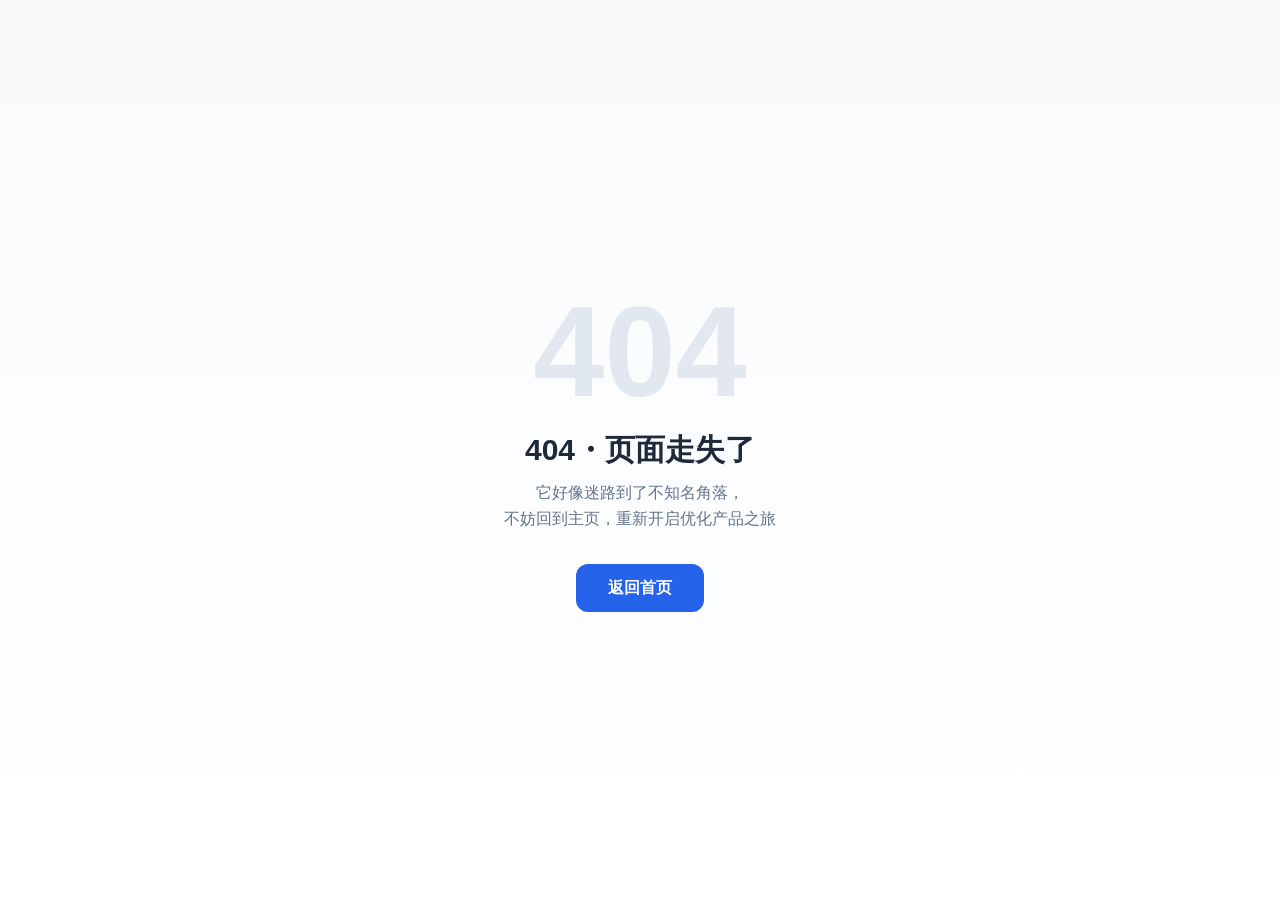
<file: index.html>
<!doctype html>
<html lang="zh-CN">
  <head>
    <meta charset="UTF-8" />
    <link rel="icon" type="image/png" href="https://nationrel.github.io/nationrel-website01/favicon.png" />
    <meta name="viewport" content="width=device-width, initial-scale=1.0" />
    <meta name="theme-color" content="#2563EB" />

    <!-- 移动适配声明 -->
    <meta name="mobile-optimize" content="width" />
    <meta name="applicable-device" content="pc,mobile" />
    <meta name="format-detection" content="telephone=no" />
    <meta name="mobile-web-app-capable" content="yes" />
    <meta name="apple-mobile-web-app-status-bar-style" content="black" />

    <!-- 基础 SEO -->
    <title>国可工软 | 国产FMEA软件、Weibull分析、SPC、可靠性平台</title>
    <meta name="description" content="国可工软是国产化替代领军企业，20年专注质量可靠性，提供FMEA、Weibull、SPC、MSA等全套工业软件，已服务1000+汽车、航空、电子行业客户。支持国产化替代，申请免费试用与方案。" />
    <meta name="keywords" content="国产FMEA软件,ReliaQube,Weibull分析,SPC统计过程控制,MSA测量系统分析,eFTA,FMEA培训,可靠性工程咨询,ALT加速寿命试验,MTBF" />
    <meta name="author" content="国可工软（苏州）科技有限公司" />
    <meta name="robots" content="index, follow, max-image-preview:large, max-snippet:-1, max-video-preview:-1" />
    <meta name="googlebot" content="index, follow" />
    <meta name="googlebot-news" content="index, follow" />
    <meta name="msnbot" content="index, follow" />
    <meta name="baiduspider" content="index, follow" />
    <meta name="sogou" content="index, follow" />
    <link rel="canonical" href="https://www.nationrel.com/" />
    <link rel="sitemap" type="application/xml" title="站点地图" href="https://www.nationrel.com/sitemap.xml" />

    <!-- Open Graph / 社交媒体分享 -->
    <meta property="og:type" content="website" />
    <meta property="og:url" content="https://www.nationrel.com/" />
    <meta property="og:title" content="国可工软 | 国产FMEA软件、Weibull分析、SPC、可靠性平台" />
    <meta property="og:description" content="国可工软是国产化替代领军企业，20年专注质量可靠性，提供FMEA、Weibull、SPC、MSA等全套工业软件，已服务1000+汽车、航空、电子行业客户。支持国产化替代，申请免费试用与方案。" />
    <meta property="og:image" content="https://nationrel.github.io/nationrel-website01/guoke-logo.png" />
    <meta property="og:image:width" content="512" />
    <meta property="og:image:height" content="512" />
    <meta property="og:image:alt" content="国可工软质量可靠性工业软件平台" />
    <meta property="og:locale" content="zh_CN" />
    <meta property="og:site_name" content="国可工软" />

    <!-- Twitter Card -->
    <meta name="twitter:card" content="summary_large_image" />
    <meta name="twitter:title" content="国可工软 | 国产FMEA软件、Weibull分析、SPC、可靠性平台" />
    <meta name="twitter:description" content="国可工软是国产化替代领军企业，20年专注质量可靠性，提供FMEA、Weibull、SPC、MSA等全套工业软件，已服务1000+汽车、航空、电子行业客户。支持国产化替代，申请免费试用与方案。" />
    <meta name="twitter:image" content="https://www.nationrel.com/og-image.png" />

    <!-- 地理位置 SEO -->
    <meta name="geo.region" content="CN-JS" />
    <meta name="geo.placename" content="苏州" />

    <!-- 字体：使用系统字体，避免Google Fonts在国内加载慢的问题 -->
    <style>
      :root {
        font-family: -apple-system, BlinkMacSystemFont, "PingFang SC", "Hiragino Sans GB",
          "Microsoft YaHei", "WenQuanYi Micro Hei", "Helvetica Neue", Arial, sans-serif;
      }
    </style>

    <script type="module" crossorigin src="./assets/index-DUptTPtt.js"></script>
    <link rel="stylesheet" crossorigin href="./assets/index-Szb5_AFZ.css">
  </head>
  <body>
    <div id="root"></div>

    <!-- Microsoft Clarity 统计代码 -->
    <script type="text/javascript">
      (function(c,l,a,r,i,t,y){
        c[a]=c[a]||function(){(c[a].q=c[a].q||[]).push(arguments)};
        t=l.createElement(r);t.async=1;t.src="https://www.clarity.ms/tag/"+i;
        y=l.getElementsByTagName(r)[0];y.parentNode.insertBefore(t,y);
      })(window, document, "clarity", "script", "XXXXXXXXXX");
    </script>

    <!-- 百度统计代码 -->
    <script>
      var _hmt = _hmt || [];
      (function() {
        var hm = document.createElement("script");
        hm.src = "https://hm.baidu.com/hm.js?XXXXXXXXXX";
        var s = document.getElementsByTagName("script")[0];
        s.parentNode.insertBefore(hm, s);
      })();
    </script>

    <!-- 百度站长推送代码 -->
    <script>
      (function(){
        var bp = document.createElement('script');
        bp.src = 'https://zz.bdstatic.com/linksubmit/push.js';
        var s = document.getElementsByTagName("script")[0];
        s.parentNode.insertBefore(bp, s);
      })();
    </script>
  </body>
</html>
</file>
<file: assets/index-Szb5_AFZ.css>
*,:before,:after,::backdrop{--tw-border-spacing-x:0;--tw-border-spacing-y:0;--tw-translate-x:0;--tw-translate-y:0;--tw-rotate:0;--tw-skew-x:0;--tw-skew-y:0;--tw-scale-x:1;--tw-scale-y:1;--tw-pan-x: ;--tw-pan-y: ;--tw-pinch-zoom: ;--tw-scroll-snap-strictness:proximity;--tw-gradient-from-position: ;--tw-gradient-via-position: ;--tw-gradient-to-position: ;--tw-ordinal: ;--tw-slashed-zero: ;--tw-numeric-figure: ;--tw-numeric-spacing: ;--tw-numeric-fraction: ;--tw-ring-inset: ;--tw-ring-offset-width:0px;--tw-ring-offset-color:#fff;--tw-ring-color:#3b82f680;--tw-ring-offset-shadow:0 0 #0000;--tw-ring-shadow:0 0 #0000;--tw-shadow:0 0 #0000;--tw-shadow-colored:0 0 #0000;--tw-blur: ;--tw-brightness: ;--tw-contrast: ;--tw-grayscale: ;--tw-hue-rotate: ;--tw-invert: ;--tw-saturate: ;--tw-sepia: ;--tw-drop-shadow: ;--tw-backdrop-blur: ;--tw-backdrop-brightness: ;--tw-backdrop-contrast: ;--tw-backdrop-grayscale: ;--tw-backdrop-hue-rotate: ;--tw-backdrop-invert: ;--tw-backdrop-opacity: ;--tw-backdrop-saturate: ;--tw-backdrop-sepia: ;--tw-contain-size: ;--tw-contain-layout: ;--tw-contain-paint: ;--tw-contain-style: }*,:before,:after{box-sizing:border-box;border:0 solid #e5e7eb}:before,:after{--tw-content:""}html,:host{-webkit-text-size-adjust:100%;tab-size:4;font-feature-settings:normal;font-variation-settings:normal;-webkit-tap-highlight-color:transparent;font-family:Plus Jakarta Sans,system-ui,sans-serif;line-height:1.5}body{line-height:inherit;margin:0}hr{height:0;color:inherit;border-top-width:1px}abbr:where([title]){-webkit-text-decoration:underline dotted;text-decoration:underline dotted}h1,h2,h3,h4,h5,h6{font-size:inherit;font-weight:inherit}a{color:inherit;-webkit-text-decoration:inherit;text-decoration:inherit}b,strong{font-weight:bolder}code,kbd,samp,pre{font-feature-settings:normal;font-variation-settings:normal;font-family:ui-monospace,SFMono-Regular,Menlo,Monaco,Consolas,Liberation Mono,Courier New,monospace;font-size:1em}small{font-size:80%}sub,sup{vertical-align:baseline;font-size:75%;line-height:0;position:relative}sub{bottom:-.25em}sup{top:-.5em}table{text-indent:0;border-color:inherit;border-collapse:collapse}button,input,optgroup,select,textarea{font-feature-settings:inherit;font-variation-settings:inherit;font-family:inherit;font-size:100%;font-weight:inherit;line-height:inherit;letter-spacing:inherit;color:inherit;margin:0;padding:0}button,select{text-transform:none}button,input:where([type=button]),input:where([type=reset]),input:where([type=submit]){-webkit-appearance:button;background-color:#0000;background-image:none}:-moz-focusring{outline:auto}:-moz-ui-invalid{box-shadow:none}progress{vertical-align:baseline}::-webkit-inner-spin-button{height:auto}::-webkit-outer-spin-button{height:auto}[type=search]{-webkit-appearance:textfield;outline-offset:-2px}::-webkit-search-decoration{-webkit-appearance:none}::-webkit-file-upload-button{-webkit-appearance:button;font:inherit}summary{display:list-item}blockquote,dl,dd,h1,h2,h3,h4,h5,h6,hr,figure,p,pre{margin:0}fieldset{margin:0;padding:0}legend{padding:0}ol,ul,menu{margin:0;padding:0;list-style:none}dialog{padding:0}textarea{resize:vertical}input::-moz-placeholder{opacity:1;color:#9ca3af}textarea::-moz-placeholder{opacity:1;color:#9ca3af}input::placeholder,textarea::placeholder{opacity:1;color:#9ca3af}button,[role=button]{cursor:pointer}:disabled{cursor:default}img,svg,video,canvas,audio,iframe,embed,object{vertical-align:middle;display:block}img,video{max-width:100%;height:auto}[hidden]:where(:not([hidden=until-found])){display:none}.sr-only{clip:rect(0, 0, 0, 0);white-space:nowrap;border-width:0;width:1px;height:1px;margin:-1px;padding:0;position:absolute;overflow:hidden}.pointer-events-none{pointer-events:none}.visible{visibility:visible}.fixed{position:fixed}.absolute{position:absolute}.relative{position:relative}.sticky{position:sticky}.-inset-0\.5{inset:-.125rem}.inset-0{inset:0}.-bottom-1{bottom:-.25rem}.-bottom-20{bottom:-5rem}.-bottom-40{bottom:-10rem}.-left-20{left:-5rem}.-left-40{left:-10rem}.-right-20{right:-5rem}.-right-40{right:-10rem}.-top-20{top:-5rem}.-top-40{top:-10rem}.bottom-0{bottom:0}.bottom-1\/4{bottom:25%}.bottom-10{bottom:2.5rem}.bottom-28{bottom:7rem}.bottom-3{bottom:.75rem}.bottom-4{bottom:1rem}.bottom-6{bottom:1.5rem}.bottom-full{bottom:100%}.left-0{left:0}.left-1\/2{left:50%}.left-1\/4{left:25%}.left-10{left:2.5rem}.left-3{left:.75rem}.left-4{left:1rem}.left-6{left:1.5rem}.left-\[10\%\]{left:10%}.right-0{right:0}.right-1\/4{right:25%}.right-10{right:2.5rem}.right-2{right:.5rem}.right-3{right:.75rem}.right-4{right:1rem}.right-5{right:1.25rem}.right-6{right:1.5rem}.right-\[10\%\]{right:10%}.top-0{top:0}.top-1\/2{top:50%}.top-1\/4{top:25%}.top-10{top:2.5rem}.top-2{top:.5rem}.top-24{top:6rem}.top-3{top:.75rem}.top-4{top:1rem}.top-8{top:2rem}.top-9{top:2.25rem}.top-full{top:100%}.z-0{z-index:0}.z-10{z-index:10}.z-20{z-index:20}.z-50{z-index:50}.z-\[100\]{z-index:100}.col-span-2{grid-column:span 2/span 2}.col-span-4{grid-column:span 4/span 4}.col-span-6{grid-column:span 6/span 6}.mx-2{margin-left:.5rem;margin-right:.5rem}.mx-auto{margin-left:auto;margin-right:auto}.my-2{margin-top:.5rem;margin-bottom:.5rem}.my-4{margin-top:1rem;margin-bottom:1rem}.my-5{margin-top:1.25rem;margin-bottom:1.25rem}.my-6{margin-top:1.5rem;margin-bottom:1.5rem}.my-8{margin-top:2rem;margin-bottom:2rem}.-mt-4{margin-top:-1rem}.mb-1{margin-bottom:.25rem}.mb-1\.5{margin-bottom:.375rem}.mb-10{margin-bottom:2.5rem}.mb-12{margin-bottom:3rem}.mb-16{margin-bottom:4rem}.mb-2{margin-bottom:.5rem}.mb-20{margin-bottom:5rem}.mb-3{margin-bottom:.75rem}.mb-4{margin-bottom:1rem}.mb-5{margin-bottom:1.25rem}.mb-6{margin-bottom:1.5rem}.mb-8{margin-bottom:2rem}.ml-1{margin-left:.25rem}.ml-2{margin-left:.5rem}.ml-4{margin-left:1rem}.ml-auto{margin-left:auto}.mr-1{margin-right:.25rem}.mt-0\.5{margin-top:.125rem}.mt-1{margin-top:.25rem}.mt-10{margin-top:2.5rem}.mt-12{margin-top:3rem}.mt-16{margin-top:4rem}.mt-2{margin-top:.5rem}.mt-20{margin-top:5rem}.mt-3{margin-top:.75rem}.mt-4{margin-top:1rem}.mt-5{margin-top:1.25rem}.mt-6{margin-top:1.5rem}.mt-7{margin-top:1.75rem}.mt-8{margin-top:2rem}.mt-auto{margin-top:auto}.block{display:block}.inline-block{display:inline-block}.flex{display:flex}.inline-flex{display:inline-flex}.table{display:table}.grid{display:grid}.hidden{display:none}.aspect-\[3\/4\]{aspect-ratio:3/4}.aspect-\[4\/3\]{aspect-ratio:4/3}.aspect-video{aspect-ratio:16/9}.h-0{height:0}.h-0\.5{height:.125rem}.h-1{height:.25rem}.h-1\.5{height:.375rem}.h-10{height:2.5rem}.h-11{height:2.75rem}.h-12{height:3rem}.h-14{height:3.5rem}.h-16{height:4rem}.h-2{height:.5rem}.h-20{height:5rem}.h-28{height:7rem}.h-3{height:.75rem}.h-3\.5{height:.875rem}.h-32{height:8rem}.h-36{height:9rem}.h-4{height:1rem}.h-40{height:10rem}.h-44{height:11rem}.h-48{height:12rem}.h-5{height:1.25rem}.h-6{height:1.5rem}.h-60{height:15rem}.h-64{height:16rem}.h-7{height:1.75rem}.h-8{height:2rem}.h-80{height:20rem}.h-9{height:2.25rem}.h-96{height:24rem}.h-\[300px\]{height:300px}.h-\[400px\]{height:400px}.h-\[500px\]{height:500px}.h-\[85vh\]{height:85vh}.h-auto{height:auto}.h-full{height:100%}.h-px{height:1px}.max-h-\[80vh\]{max-height:80vh}.max-h-\[85vh\]{max-height:85vh}.max-h-\[90vh\]{max-height:90vh}.max-h-full{max-height:100%}.min-h-\[600px\]{min-height:600px}.min-h-screen{min-height:100vh}.w-0{width:0}.w-0\.5{width:.125rem}.w-1{width:.25rem}.w-1\.5{width:.375rem}.w-10{width:2.5rem}.w-11{width:2.75rem}.w-12{width:3rem}.w-14{width:3.5rem}.w-16{width:4rem}.w-2{width:.5rem}.w-20{width:5rem}.w-28{width:7rem}.w-3{width:.75rem}.w-3\.5{width:.875rem}.w-32{width:8rem}.w-4{width:1rem}.w-40{width:10rem}.w-44{width:11rem}.w-48{width:12rem}.w-5{width:1.25rem}.w-6{width:1.5rem}.w-60{width:15rem}.w-64{width:16rem}.w-7{width:1.75rem}.w-8{width:2rem}.w-80{width:20rem}.w-9{width:2.25rem}.w-96{width:24rem}.w-\[300px\]{width:300px}.w-\[400px\]{width:400px}.w-\[500px\]{width:500px}.w-full{width:100%}.w-px{width:1px}.min-w-0{min-width:0}.min-w-\[120px\]{min-width:120px}.min-w-\[20px\]{min-width:20px}.min-w-full{min-width:100%}.max-w-2xl{max-width:42rem}.max-w-3xl{max-width:48rem}.max-w-4xl{max-width:56rem}.max-w-6xl{max-width:72rem}.max-w-7xl{max-width:80rem}.max-w-full{max-width:100%}.max-w-lg{max-width:32rem}.max-w-md{max-width:28rem}.max-w-none{max-width:none}.max-w-xl{max-width:36rem}.flex-1{flex:1}.flex-shrink-0,.shrink-0{flex-shrink:0}.border-collapse{border-collapse:collapse}.-translate-x-1\/2{--tw-translate-x:-50%;transform:translate(var(--tw-translate-x), var(--tw-translate-y)) rotate(var(--tw-rotate)) skewX(var(--tw-skew-x)) skewY(var(--tw-skew-y)) scaleX(var(--tw-scale-x)) scaleY(var(--tw-scale-y))}.-translate-x-16{--tw-translate-x:-4rem;transform:translate(var(--tw-translate-x), var(--tw-translate-y)) rotate(var(--tw-rotate)) skewX(var(--tw-skew-x)) skewY(var(--tw-skew-y)) scaleX(var(--tw-scale-x)) scaleY(var(--tw-scale-y))}.-translate-x-20{--tw-translate-x:-5rem;transform:translate(var(--tw-translate-x), var(--tw-translate-y)) rotate(var(--tw-rotate)) skewX(var(--tw-skew-x)) skewY(var(--tw-skew-y)) scaleX(var(--tw-scale-x)) scaleY(var(--tw-scale-y))}.-translate-y-1\/2{--tw-translate-y:-50%;transform:translate(var(--tw-translate-x), var(--tw-translate-y)) rotate(var(--tw-rotate)) skewX(var(--tw-skew-x)) skewY(var(--tw-skew-y)) scaleX(var(--tw-scale-x)) scaleY(var(--tw-scale-y))}.-translate-y-20{--tw-translate-y:-5rem;transform:translate(var(--tw-translate-x), var(--tw-translate-y)) rotate(var(--tw-rotate)) skewX(var(--tw-skew-x)) skewY(var(--tw-skew-y)) scaleX(var(--tw-scale-x)) scaleY(var(--tw-scale-y))}.-translate-y-32{--tw-translate-y:-8rem;transform:translate(var(--tw-translate-x), var(--tw-translate-y)) rotate(var(--tw-rotate)) skewX(var(--tw-skew-x)) skewY(var(--tw-skew-y)) scaleX(var(--tw-scale-x)) scaleY(var(--tw-scale-y))}.translate-x-32{--tw-translate-x:8rem;transform:translate(var(--tw-translate-x), var(--tw-translate-y)) rotate(var(--tw-rotate)) skewX(var(--tw-skew-x)) skewY(var(--tw-skew-y)) scaleX(var(--tw-scale-x)) scaleY(var(--tw-scale-y))}.translate-y-0{--tw-translate-y:0px;transform:translate(var(--tw-translate-x), var(--tw-translate-y)) rotate(var(--tw-rotate)) skewX(var(--tw-skew-x)) skewY(var(--tw-skew-y)) scaleX(var(--tw-scale-x)) scaleY(var(--tw-scale-y))}.translate-y-16{--tw-translate-y:4rem;transform:translate(var(--tw-translate-x), var(--tw-translate-y)) rotate(var(--tw-rotate)) skewX(var(--tw-skew-x)) skewY(var(--tw-skew-y)) scaleX(var(--tw-scale-x)) scaleY(var(--tw-scale-y))}.translate-y-20{--tw-translate-y:5rem;transform:translate(var(--tw-translate-x), var(--tw-translate-y)) rotate(var(--tw-rotate)) skewX(var(--tw-skew-x)) skewY(var(--tw-skew-y)) scaleX(var(--tw-scale-x)) scaleY(var(--tw-scale-y))}.translate-y-4{--tw-translate-y:1rem;transform:translate(var(--tw-translate-x), var(--tw-translate-y)) rotate(var(--tw-rotate)) skewX(var(--tw-skew-x)) skewY(var(--tw-skew-y)) scaleX(var(--tw-scale-x)) scaleY(var(--tw-scale-y))}.translate-y-8{--tw-translate-y:2rem;transform:translate(var(--tw-translate-x), var(--tw-translate-y)) rotate(var(--tw-rotate)) skewX(var(--tw-skew-x)) skewY(var(--tw-skew-y)) scaleX(var(--tw-scale-x)) scaleY(var(--tw-scale-y))}.translate-y-full{--tw-translate-y:100%;transform:translate(var(--tw-translate-x), var(--tw-translate-y)) rotate(var(--tw-rotate)) skewX(var(--tw-skew-x)) skewY(var(--tw-skew-y)) scaleX(var(--tw-scale-x)) scaleY(var(--tw-scale-y))}.rotate-180{--tw-rotate:180deg;transform:translate(var(--tw-translate-x), var(--tw-translate-y)) rotate(var(--tw-rotate)) skewX(var(--tw-skew-x)) skewY(var(--tw-skew-y)) scaleX(var(--tw-scale-x)) scaleY(var(--tw-scale-y))}.rotate-45{--tw-rotate:45deg;transform:translate(var(--tw-translate-x), var(--tw-translate-y)) rotate(var(--tw-rotate)) skewX(var(--tw-skew-x)) skewY(var(--tw-skew-y)) scaleX(var(--tw-scale-x)) scaleY(var(--tw-scale-y))}.scale-100{--tw-scale-x:1;--tw-scale-y:1;transform:translate(var(--tw-translate-x), var(--tw-translate-y)) rotate(var(--tw-rotate)) skewX(var(--tw-skew-x)) skewY(var(--tw-skew-y)) scaleX(var(--tw-scale-x)) scaleY(var(--tw-scale-y))}.scale-150{--tw-scale-x:1.5;--tw-scale-y:1.5;transform:translate(var(--tw-translate-x), var(--tw-translate-y)) rotate(var(--tw-rotate)) skewX(var(--tw-skew-x)) skewY(var(--tw-skew-y)) scaleX(var(--tw-scale-x)) scaleY(var(--tw-scale-y))}.scale-\[0\.99\]{--tw-scale-x:.99;--tw-scale-y:.99;transform:translate(var(--tw-translate-x), var(--tw-translate-y)) rotate(var(--tw-rotate)) skewX(var(--tw-skew-x)) skewY(var(--tw-skew-y)) scaleX(var(--tw-scale-x)) scaleY(var(--tw-scale-y))}.transform{transform:translate(var(--tw-translate-x), var(--tw-translate-y)) rotate(var(--tw-rotate)) skewX(var(--tw-skew-x)) skewY(var(--tw-skew-y)) scaleX(var(--tw-scale-x)) scaleY(var(--tw-scale-y))}@keyframes bounce{0%,to{animation-timing-function:cubic-bezier(.8,0,1,1);transform:translateY(-25%)}50%{animation-timing-function:cubic-bezier(0,0,.2,1);transform:none}}.animate-bounce{animation:1s infinite bounce}@keyframes fadeIn{0%{opacity:0;transform:translateY(10px)}to{opacity:1;transform:translateY(0)}}@keyframes pulse{50%{opacity:.5}}.animate-pulse{animation:2s cubic-bezier(.4,0,.6,1) infinite pulse}.cursor-pointer{cursor:pointer}.resize-none{resize:none}.list-inside{list-style-position:inside}.list-decimal{list-style-type:decimal}.list-disc{list-style-type:disc}.grid-cols-1{grid-template-columns:repeat(1,minmax(0,1fr))}.grid-cols-12{grid-template-columns:repeat(12,minmax(0,1fr))}.grid-cols-2{grid-template-columns:repeat(2,minmax(0,1fr))}.flex-col{flex-direction:column}.flex-wrap{flex-wrap:wrap}.items-start{align-items:flex-start}.items-end{align-items:flex-end}.items-center{align-items:center}.justify-center{justify-content:center}.justify-between{justify-content:space-between}.gap-1{gap:.25rem}.gap-1\.5{gap:.375rem}.gap-10{gap:2.5rem}.gap-12{gap:3rem}.gap-2{gap:.5rem}.gap-2\.5{gap:.625rem}.gap-3{gap:.75rem}.gap-4{gap:1rem}.gap-5{gap:1.25rem}.gap-6{gap:1.5rem}.gap-7{gap:1.75rem}.gap-8{gap:2rem}.space-y-1>:not([hidden])~:not([hidden]){--tw-space-y-reverse:0;margin-top:calc(.25rem * calc(1 - var(--tw-space-y-reverse)));margin-bottom:calc(.25rem * var(--tw-space-y-reverse))}.space-y-1\.5>:not([hidden])~:not([hidden]){--tw-space-y-reverse:0;margin-top:calc(.375rem * calc(1 - var(--tw-space-y-reverse)));margin-bottom:calc(.375rem * var(--tw-space-y-reverse))}.space-y-10>:not([hidden])~:not([hidden]){--tw-space-y-reverse:0;margin-top:calc(2.5rem * calc(1 - var(--tw-space-y-reverse)));margin-bottom:calc(2.5rem * var(--tw-space-y-reverse))}.space-y-2>:not([hidden])~:not([hidden]){--tw-space-y-reverse:0;margin-top:calc(.5rem * calc(1 - var(--tw-space-y-reverse)));margin-bottom:calc(.5rem * var(--tw-space-y-reverse))}.space-y-2\.5>:not([hidden])~:not([hidden]){--tw-space-y-reverse:0;margin-top:calc(.625rem * calc(1 - var(--tw-space-y-reverse)));margin-bottom:calc(.625rem * var(--tw-space-y-reverse))}.space-y-3>:not([hidden])~:not([hidden]){--tw-space-y-reverse:0;margin-top:calc(.75rem * calc(1 - var(--tw-space-y-reverse)));margin-bottom:calc(.75rem * var(--tw-space-y-reverse))}.space-y-4>:not([hidden])~:not([hidden]){--tw-space-y-reverse:0;margin-top:calc(1rem * calc(1 - var(--tw-space-y-reverse)));margin-bottom:calc(1rem * var(--tw-space-y-reverse))}.space-y-5>:not([hidden])~:not([hidden]){--tw-space-y-reverse:0;margin-top:calc(1.25rem * calc(1 - var(--tw-space-y-reverse)));margin-bottom:calc(1.25rem * var(--tw-space-y-reverse))}.space-y-6>:not([hidden])~:not([hidden]){--tw-space-y-reverse:0;margin-top:calc(1.5rem * calc(1 - var(--tw-space-y-reverse)));margin-bottom:calc(1.5rem * var(--tw-space-y-reverse))}.overflow-hidden{overflow:hidden}.overflow-x-auto{overflow-x:auto}.overflow-y-auto{overflow-y:auto}.truncate{text-overflow:ellipsis;white-space:nowrap;overflow:hidden}.whitespace-nowrap{white-space:nowrap}.whitespace-pre-line{white-space:pre-line}.rounded{border-radius:.25rem}.rounded-2xl{border-radius:1rem}.rounded-3xl{border-radius:1.5rem}.rounded-full{border-radius:9999px}.rounded-lg{border-radius:.5rem}.rounded-md{border-radius:.375rem}.rounded-xl{border-radius:.75rem}.rounded-r{border-top-right-radius:.25rem;border-bottom-right-radius:.25rem}.rounded-t-3xl{border-top-left-radius:1.5rem;border-top-right-radius:1.5rem}.border{border-width:1px}.border-2{border-width:2px}.border-y{border-top-width:1px;border-bottom-width:1px}.border-b{border-bottom-width:1px}.border-b-2{border-bottom-width:2px}.border-l-\[8px\]{border-left-width:8px}.border-r-\[8px\]{border-right-width:8px}.border-t{border-top-width:1px}.border-t-\[8px\]{border-top-width:8px}.border-amber-200{--tw-border-opacity:1;border-color:rgb(253 230 138/var(--tw-border-opacity,1))}.border-blue-100{--tw-border-opacity:1;border-color:rgb(219 234 254/var(--tw-border-opacity,1))}.border-blue-200{--tw-border-opacity:1;border-color:rgb(191 219 254/var(--tw-border-opacity,1))}.border-blue-400\/30{border-color:#60a5fa4d}.border-blue-500\/30{border-color:#3b82f64d}.border-blue-500\/40{border-color:#3b82f666}.border-blue-800\/50{border-color:#1e40af80}.border-cyan-200{--tw-border-opacity:1;border-color:rgb(165 243 252/var(--tw-border-opacity,1))}.border-emerald-200{--tw-border-opacity:1;border-color:rgb(167 243 208/var(--tw-border-opacity,1))}.border-fuchsia-200{--tw-border-opacity:1;border-color:rgb(245 208 254/var(--tw-border-opacity,1))}.border-gray-300{--tw-border-opacity:1;border-color:rgb(209 213 219/var(--tw-border-opacity,1))}.border-green-200{--tw-border-opacity:1;border-color:rgb(187 247 208/var(--tw-border-opacity,1))}.border-indigo-200{--tw-border-opacity:1;border-color:rgb(199 210 254/var(--tw-border-opacity,1))}.border-lime-200{--tw-border-opacity:1;border-color:rgb(217 249 157/var(--tw-border-opacity,1))}.border-orange-200{--tw-border-opacity:1;border-color:rgb(254 215 170/var(--tw-border-opacity,1))}.border-purple-200{--tw-border-opacity:1;border-color:rgb(233 213 255/var(--tw-border-opacity,1))}.border-red-200{--tw-border-opacity:1;border-color:rgb(254 202 202/var(--tw-border-opacity,1))}.border-rose-200{--tw-border-opacity:1;border-color:rgb(254 205 211/var(--tw-border-opacity,1))}.border-sky-200{--tw-border-opacity:1;border-color:rgb(186 230 253/var(--tw-border-opacity,1))}.border-slate-100{--tw-border-opacity:1;border-color:rgb(241 245 249/var(--tw-border-opacity,1))}.border-slate-200{--tw-border-opacity:1;border-color:rgb(226 232 240/var(--tw-border-opacity,1))}.border-slate-200\/60{border-color:#e2e8f099}.border-slate-50{--tw-border-opacity:1;border-color:rgb(248 250 252/var(--tw-border-opacity,1))}.border-slate-500{--tw-border-opacity:1;border-color:rgb(100 116 139/var(--tw-border-opacity,1))}.border-slate-700{--tw-border-opacity:1;border-color:rgb(51 65 85/var(--tw-border-opacity,1))}.border-slate-800{--tw-border-opacity:1;border-color:rgb(30 41 59/var(--tw-border-opacity,1))}.border-teal-200{--tw-border-opacity:1;border-color:rgb(153 246 228/var(--tw-border-opacity,1))}.border-transparent{border-color:#0000}.border-violet-200{--tw-border-opacity:1;border-color:rgb(221 214 254/var(--tw-border-opacity,1))}.border-white\/10{border-color:#ffffff1a}.border-white\/20{border-color:#fff3}.border-white\/30{border-color:#ffffff4d}.border-white\/50{border-color:#ffffff80}.border-l-transparent{border-left-color:#0000}.border-r-transparent{border-right-color:#0000}.border-t-white{--tw-border-opacity:1;border-top-color:rgb(255 255 255/var(--tw-border-opacity,1))}.bg-amber-100{--tw-bg-opacity:1;background-color:rgb(254 243 199/var(--tw-bg-opacity,1))}.bg-amber-50{--tw-bg-opacity:1;background-color:rgb(255 251 235/var(--tw-bg-opacity,1))}.bg-black{--tw-bg-opacity:1;background-color:rgb(0 0 0/var(--tw-bg-opacity,1))}.bg-black\/0{background-color:#0000}.bg-black\/20{background-color:#0003}.bg-black\/30{background-color:#0000004d}.bg-black\/50{background-color:#00000080}.bg-black\/60{background-color:#0009}.bg-black\/80{background-color:#000c}.bg-black\/90{background-color:#000000e6}.bg-blue-100{--tw-bg-opacity:1;background-color:rgb(219 234 254/var(--tw-bg-opacity,1))}.bg-blue-400{--tw-bg-opacity:1;background-color:rgb(96 165 250/var(--tw-bg-opacity,1))}.bg-blue-50{--tw-bg-opacity:1;background-color:rgb(239 246 255/var(--tw-bg-opacity,1))}.bg-blue-50\/50{background-color:#eff6ff80}.bg-blue-500{--tw-bg-opacity:1;background-color:rgb(59 130 246/var(--tw-bg-opacity,1))}.bg-blue-500\/20{background-color:#3b82f633}.bg-blue-500\/5{background-color:#3b82f60d}.bg-blue-500\/80{background-color:#3b82f6cc}.bg-blue-600{--tw-bg-opacity:1;background-color:rgb(37 99 235/var(--tw-bg-opacity,1))}.bg-blue-600\/5{background-color:#2563eb0d}.bg-cyan-100{--tw-bg-opacity:1;background-color:rgb(207 250 254/var(--tw-bg-opacity,1))}.bg-cyan-400{--tw-bg-opacity:1;background-color:rgb(34 211 238/var(--tw-bg-opacity,1))}.bg-cyan-50{--tw-bg-opacity:1;background-color:rgb(236 254 255/var(--tw-bg-opacity,1))}.bg-cyan-500\/10{background-color:#06b6d41a}.bg-cyan-500\/30{background-color:#06b6d44d}.bg-cyan-500\/5{background-color:#06b6d40d}.bg-emerald-100{--tw-bg-opacity:1;background-color:rgb(209 250 229/var(--tw-bg-opacity,1))}.bg-emerald-400{--tw-bg-opacity:1;background-color:rgb(52 211 153/var(--tw-bg-opacity,1))}.bg-emerald-50{--tw-bg-opacity:1;background-color:rgb(236 253 245/var(--tw-bg-opacity,1))}.bg-fuchsia-100{--tw-bg-opacity:1;background-color:rgb(250 232 255/var(--tw-bg-opacity,1))}.bg-fuchsia-50{--tw-bg-opacity:1;background-color:rgb(253 244 255/var(--tw-bg-opacity,1))}.bg-gray-50{--tw-bg-opacity:1;background-color:rgb(249 250 251/var(--tw-bg-opacity,1))}.bg-green-100{--tw-bg-opacity:1;background-color:rgb(220 252 231/var(--tw-bg-opacity,1))}.bg-green-50{--tw-bg-opacity:1;background-color:rgb(240 253 244/var(--tw-bg-opacity,1))}.bg-green-500{--tw-bg-opacity:1;background-color:rgb(34 197 94/var(--tw-bg-opacity,1))}.bg-indigo-100{--tw-bg-opacity:1;background-color:rgb(224 231 255/var(--tw-bg-opacity,1))}.bg-indigo-50{--tw-bg-opacity:1;background-color:rgb(238 242 255/var(--tw-bg-opacity,1))}.bg-indigo-600\/5{background-color:#4f46e50d}.bg-lime-100{--tw-bg-opacity:1;background-color:rgb(236 252 203/var(--tw-bg-opacity,1))}.bg-lime-50{--tw-bg-opacity:1;background-color:rgb(247 254 231/var(--tw-bg-opacity,1))}.bg-orange-100{--tw-bg-opacity:1;background-color:rgb(255 237 213/var(--tw-bg-opacity,1))}.bg-orange-50{--tw-bg-opacity:1;background-color:rgb(255 247 237/var(--tw-bg-opacity,1))}.bg-pink-500{--tw-bg-opacity:1;background-color:rgb(236 72 153/var(--tw-bg-opacity,1))}.bg-purple-100{--tw-bg-opacity:1;background-color:rgb(243 232 255/var(--tw-bg-opacity,1))}.bg-purple-50{--tw-bg-opacity:1;background-color:rgb(250 245 255/var(--tw-bg-opacity,1))}.bg-purple-500{--tw-bg-opacity:1;background-color:rgb(168 85 247/var(--tw-bg-opacity,1))}.bg-red-100{--tw-bg-opacity:1;background-color:rgb(254 226 226/var(--tw-bg-opacity,1))}.bg-red-50{--tw-bg-opacity:1;background-color:rgb(254 242 242/var(--tw-bg-opacity,1))}.bg-rose-100{--tw-bg-opacity:1;background-color:rgb(255 228 230/var(--tw-bg-opacity,1))}.bg-rose-50{--tw-bg-opacity:1;background-color:rgb(255 241 242/var(--tw-bg-opacity,1))}.bg-sky-100{--tw-bg-opacity:1;background-color:rgb(224 242 254/var(--tw-bg-opacity,1))}.bg-sky-50{--tw-bg-opacity:1;background-color:rgb(240 249 255/var(--tw-bg-opacity,1))}.bg-slate-100{--tw-bg-opacity:1;background-color:rgb(241 245 249/var(--tw-bg-opacity,1))}.bg-slate-200{--tw-bg-opacity:1;background-color:rgb(226 232 240/var(--tw-bg-opacity,1))}.bg-slate-50{--tw-bg-opacity:1;background-color:rgb(248 250 252/var(--tw-bg-opacity,1))}.bg-slate-50\/50{background-color:#f8fafc80}.bg-slate-700{--tw-bg-opacity:1;background-color:rgb(51 65 85/var(--tw-bg-opacity,1))}.bg-slate-700\/50{background-color:#33415580}.bg-slate-700\/80{background-color:#334155cc}.bg-slate-800{--tw-bg-opacity:1;background-color:rgb(30 41 59/var(--tw-bg-opacity,1))}.bg-slate-900{--tw-bg-opacity:1;background-color:rgb(15 23 42/var(--tw-bg-opacity,1))}.bg-slate-900\/60{background-color:#0f172a99}.bg-teal-100{--tw-bg-opacity:1;background-color:rgb(204 251 241/var(--tw-bg-opacity,1))}.bg-teal-50{--tw-bg-opacity:1;background-color:rgb(240 253 250/var(--tw-bg-opacity,1))}.bg-violet-100{--tw-bg-opacity:1;background-color:rgb(237 233 254/var(--tw-bg-opacity,1))}.bg-violet-50{--tw-bg-opacity:1;background-color:rgb(245 243 255/var(--tw-bg-opacity,1))}.bg-white{--tw-bg-opacity:1;background-color:rgb(255 255 255/var(--tw-bg-opacity,1))}.bg-white\/10{background-color:#ffffff1a}.bg-white\/15{background-color:#ffffff26}.bg-white\/20{background-color:#fff3}.bg-white\/25{background-color:#ffffff40}.bg-white\/30{background-color:#ffffff4d}.bg-white\/40{background-color:#fff6}.bg-white\/80{background-color:#fffc}.bg-white\/90{background-color:#ffffffe6}.bg-gradient-to-b{background-image:linear-gradient(to bottom, var(--tw-gradient-stops))}.bg-gradient-to-br{background-image:linear-gradient(to bottom right, var(--tw-gradient-stops))}.bg-gradient-to-l{background-image:linear-gradient(to left, var(--tw-gradient-stops))}.bg-gradient-to-r{background-image:linear-gradient(to right, var(--tw-gradient-stops))}.bg-gradient-to-t{background-image:linear-gradient(to top, var(--tw-gradient-stops))}.bg-gradient-to-tr{background-image:linear-gradient(to top right, var(--tw-gradient-stops))}.from-amber-50{--tw-gradient-from:#fffbeb var(--tw-gradient-from-position);--tw-gradient-to:#fffbeb00 var(--tw-gradient-to-position);--tw-gradient-stops:var(--tw-gradient-from), var(--tw-gradient-to)}.from-amber-500{--tw-gradient-from:#f59e0b var(--tw-gradient-from-position);--tw-gradient-to:#f59e0b00 var(--tw-gradient-to-position);--tw-gradient-stops:var(--tw-gradient-from), var(--tw-gradient-to)}.from-black\/50{--tw-gradient-from:#00000080 var(--tw-gradient-from-position);--tw-gradient-to:#0000 var(--tw-gradient-to-position);--tw-gradient-stops:var(--tw-gradient-from), var(--tw-gradient-to)}.from-black\/60{--tw-gradient-from:#0009 var(--tw-gradient-from-position);--tw-gradient-to:#0000 var(--tw-gradient-to-position);--tw-gradient-stops:var(--tw-gradient-from), var(--tw-gradient-to)}.from-black\/80{--tw-gradient-from:#000c var(--tw-gradient-from-position);--tw-gradient-to:#0000 var(--tw-gradient-to-position);--tw-gradient-stops:var(--tw-gradient-from), var(--tw-gradient-to)}.from-blue-200{--tw-gradient-from:#bfdbfe var(--tw-gradient-from-position);--tw-gradient-to:#bfdbfe00 var(--tw-gradient-to-position);--tw-gradient-stops:var(--tw-gradient-from), var(--tw-gradient-to)}.from-blue-400{--tw-gradient-from:#60a5fa var(--tw-gradient-from-position);--tw-gradient-to:#60a5fa00 var(--tw-gradient-to-position);--tw-gradient-stops:var(--tw-gradient-from), var(--tw-gradient-to)}.from-blue-50{--tw-gradient-from:#eff6ff var(--tw-gradient-from-position);--tw-gradient-to:#eff6ff00 var(--tw-gradient-to-position);--tw-gradient-stops:var(--tw-gradient-from), var(--tw-gradient-to)}.from-blue-500{--tw-gradient-from:#3b82f6 var(--tw-gradient-from-position);--tw-gradient-to:#3b82f600 var(--tw-gradient-to-position);--tw-gradient-stops:var(--tw-gradient-from), var(--tw-gradient-to)}.from-blue-500\/20{--tw-gradient-from:#3b82f633 var(--tw-gradient-from-position);--tw-gradient-to:#3b82f600 var(--tw-gradient-to-position);--tw-gradient-stops:var(--tw-gradient-from), var(--tw-gradient-to)}.from-blue-600{--tw-gradient-from:#2563eb var(--tw-gradient-from-position);--tw-gradient-to:#2563eb00 var(--tw-gradient-to-position);--tw-gradient-stops:var(--tw-gradient-from), var(--tw-gradient-to)}.from-blue-600\/20{--tw-gradient-from:#2563eb33 var(--tw-gradient-from-position);--tw-gradient-to:#2563eb00 var(--tw-gradient-to-position);--tw-gradient-stops:var(--tw-gradient-from), var(--tw-gradient-to)}.from-blue-600\/5{--tw-gradient-from:#2563eb0d var(--tw-gradient-from-position);--tw-gradient-to:#2563eb00 var(--tw-gradient-to-position);--tw-gradient-stops:var(--tw-gradient-from), var(--tw-gradient-to)}.from-blue-700{--tw-gradient-from:#1d4ed8 var(--tw-gradient-from-position);--tw-gradient-to:#1d4ed800 var(--tw-gradient-to-position);--tw-gradient-stops:var(--tw-gradient-from), var(--tw-gradient-to)}.from-blue-900\/30{--tw-gradient-from:#1e3a8a4d var(--tw-gradient-from-position);--tw-gradient-to:#1e3a8a00 var(--tw-gradient-to-position);--tw-gradient-stops:var(--tw-gradient-from), var(--tw-gradient-to)}.from-blue-900\/90{--tw-gradient-from:#1e3a8ae6 var(--tw-gradient-from-position);--tw-gradient-to:#1e3a8a00 var(--tw-gradient-to-position);--tw-gradient-stops:var(--tw-gradient-from), var(--tw-gradient-to)}.from-cyan-50{--tw-gradient-from:#ecfeff var(--tw-gradient-from-position);--tw-gradient-to:#ecfeff00 var(--tw-gradient-to-position);--tw-gradient-stops:var(--tw-gradient-from), var(--tw-gradient-to)}.from-cyan-500{--tw-gradient-from:#06b6d4 var(--tw-gradient-from-position);--tw-gradient-to:#06b6d400 var(--tw-gradient-to-position);--tw-gradient-stops:var(--tw-gradient-from), var(--tw-gradient-to)}.from-cyan-500\/15{--tw-gradient-from:#06b6d426 var(--tw-gradient-from-position);--tw-gradient-to:#06b6d400 var(--tw-gradient-to-position);--tw-gradient-stops:var(--tw-gradient-from), var(--tw-gradient-to)}.from-cyan-600{--tw-gradient-from:#0891b2 var(--tw-gradient-from-position);--tw-gradient-to:#0891b200 var(--tw-gradient-to-position);--tw-gradient-stops:var(--tw-gradient-from), var(--tw-gradient-to)}.from-emerald-50{--tw-gradient-from:#ecfdf5 var(--tw-gradient-from-position);--tw-gradient-to:#ecfdf500 var(--tw-gradient-to-position);--tw-gradient-stops:var(--tw-gradient-from), var(--tw-gradient-to)}.from-emerald-500{--tw-gradient-from:#10b981 var(--tw-gradient-from-position);--tw-gradient-to:#10b98100 var(--tw-gradient-to-position);--tw-gradient-stops:var(--tw-gradient-from), var(--tw-gradient-to)}.from-emerald-600{--tw-gradient-from:#059669 var(--tw-gradient-from-position);--tw-gradient-to:#05966900 var(--tw-gradient-to-position);--tw-gradient-stops:var(--tw-gradient-from), var(--tw-gradient-to)}.from-fuchsia-50{--tw-gradient-from:#fdf4ff var(--tw-gradient-from-position);--tw-gradient-to:#fdf4ff00 var(--tw-gradient-to-position);--tw-gradient-stops:var(--tw-gradient-from), var(--tw-gradient-to)}.from-fuchsia-600{--tw-gradient-from:#c026d3 var(--tw-gradient-from-position);--tw-gradient-to:#c026d300 var(--tw-gradient-to-position);--tw-gradient-stops:var(--tw-gradient-from), var(--tw-gradient-to)}.from-gray-500{--tw-gradient-from:#6b7280 var(--tw-gradient-from-position);--tw-gradient-to:#6b728000 var(--tw-gradient-to-position);--tw-gradient-stops:var(--tw-gradient-from), var(--tw-gradient-to)}.from-green-50{--tw-gradient-from:#f0fdf4 var(--tw-gradient-from-position);--tw-gradient-to:#f0fdf400 var(--tw-gradient-to-position);--tw-gradient-stops:var(--tw-gradient-from), var(--tw-gradient-to)}.from-green-500{--tw-gradient-from:#22c55e var(--tw-gradient-from-position);--tw-gradient-to:#22c55e00 var(--tw-gradient-to-position);--tw-gradient-stops:var(--tw-gradient-from), var(--tw-gradient-to)}.from-green-600{--tw-gradient-from:#16a34a var(--tw-gradient-from-position);--tw-gradient-to:#16a34a00 var(--tw-gradient-to-position);--tw-gradient-stops:var(--tw-gradient-from), var(--tw-gradient-to)}.from-indigo-50{--tw-gradient-from:#eef2ff var(--tw-gradient-from-position);--tw-gradient-to:#eef2ff00 var(--tw-gradient-to-position);--tw-gradient-stops:var(--tw-gradient-from), var(--tw-gradient-to)}.from-indigo-500{--tw-gradient-from:#6366f1 var(--tw-gradient-from-position);--tw-gradient-to:#6366f100 var(--tw-gradient-to-position);--tw-gradient-stops:var(--tw-gradient-from), var(--tw-gradient-to)}.from-indigo-600{--tw-gradient-from:#4f46e5 var(--tw-gradient-from-position);--tw-gradient-to:#4f46e500 var(--tw-gradient-to-position);--tw-gradient-stops:var(--tw-gradient-from), var(--tw-gradient-to)}.from-lime-50{--tw-gradient-from:#f7fee7 var(--tw-gradient-from-position);--tw-gradient-to:#f7fee700 var(--tw-gradient-to-position);--tw-gradient-stops:var(--tw-gradient-from), var(--tw-gradient-to)}.from-lime-600{--tw-gradient-from:#65a30d var(--tw-gradient-from-position);--tw-gradient-to:#65a30d00 var(--tw-gradient-to-position);--tw-gradient-stops:var(--tw-gradient-from), var(--tw-gradient-to)}.from-orange-500{--tw-gradient-from:#f97316 var(--tw-gradient-from-position);--tw-gradient-to:#f9731600 var(--tw-gradient-to-position);--tw-gradient-stops:var(--tw-gradient-from), var(--tw-gradient-to)}.from-purple-50{--tw-gradient-from:#faf5ff var(--tw-gradient-from-position);--tw-gradient-to:#faf5ff00 var(--tw-gradient-to-position);--tw-gradient-stops:var(--tw-gradient-from), var(--tw-gradient-to)}.from-purple-500{--tw-gradient-from:#a855f7 var(--tw-gradient-from-position);--tw-gradient-to:#a855f700 var(--tw-gradient-to-position);--tw-gradient-stops:var(--tw-gradient-from), var(--tw-gradient-to)}.from-purple-600{--tw-gradient-from:#9333ea var(--tw-gradient-from-position);--tw-gradient-to:#9333ea00 var(--tw-gradient-to-position);--tw-gradient-stops:var(--tw-gradient-from), var(--tw-gradient-to)}.from-red-50{--tw-gradient-from:#fef2f2 var(--tw-gradient-from-position);--tw-gradient-to:#fef2f200 var(--tw-gradient-to-position);--tw-gradient-stops:var(--tw-gradient-from), var(--tw-gradient-to)}.from-red-500{--tw-gradient-from:#ef4444 var(--tw-gradient-from-position);--tw-gradient-to:#ef444400 var(--tw-gradient-to-position);--tw-gradient-stops:var(--tw-gradient-from), var(--tw-gradient-to)}.from-red-600{--tw-gradient-from:#dc2626 var(--tw-gradient-from-position);--tw-gradient-to:#dc262600 var(--tw-gradient-to-position);--tw-gradient-stops:var(--tw-gradient-from), var(--tw-gradient-to)}.from-rose-50{--tw-gradient-from:#fff1f2 var(--tw-gradient-from-position);--tw-gradient-to:#fff1f200 var(--tw-gradient-to-position);--tw-gradient-stops:var(--tw-gradient-from), var(--tw-gradient-to)}.from-rose-500{--tw-gradient-from:#f43f5e var(--tw-gradient-from-position);--tw-gradient-to:#f43f5e00 var(--tw-gradient-to-position);--tw-gradient-stops:var(--tw-gradient-from), var(--tw-gradient-to)}.from-sky-50{--tw-gradient-from:#f0f9ff var(--tw-gradient-from-position);--tw-gradient-to:#f0f9ff00 var(--tw-gradient-to-position);--tw-gradient-stops:var(--tw-gradient-from), var(--tw-gradient-to)}.from-sky-500{--tw-gradient-from:#0ea5e9 var(--tw-gradient-from-position);--tw-gradient-to:#0ea5e900 var(--tw-gradient-to-position);--tw-gradient-stops:var(--tw-gradient-from), var(--tw-gradient-to)}.from-sky-600{--tw-gradient-from:#0284c7 var(--tw-gradient-from-position);--tw-gradient-to:#0284c700 var(--tw-gradient-to-position);--tw-gradient-stops:var(--tw-gradient-from), var(--tw-gradient-to)}.from-slate-50{--tw-gradient-from:#f8fafc var(--tw-gradient-from-position);--tw-gradient-to:#f8fafc00 var(--tw-gradient-to-position);--tw-gradient-stops:var(--tw-gradient-from), var(--tw-gradient-to)}.from-slate-500{--tw-gradient-from:#64748b var(--tw-gradient-from-position);--tw-gradient-to:#64748b00 var(--tw-gradient-to-position);--tw-gradient-stops:var(--tw-gradient-from), var(--tw-gradient-to)}.from-slate-600{--tw-gradient-from:#475569 var(--tw-gradient-from-position);--tw-gradient-to:#47556900 var(--tw-gradient-to-position);--tw-gradient-stops:var(--tw-gradient-from), var(--tw-gradient-to)}.from-slate-800{--tw-gradient-from:#1e293b var(--tw-gradient-from-position);--tw-gradient-to:#1e293b00 var(--tw-gradient-to-position);--tw-gradient-stops:var(--tw-gradient-from), var(--tw-gradient-to)}.from-slate-900\/70{--tw-gradient-from:#0f172ab3 var(--tw-gradient-from-position);--tw-gradient-to:#0f172a00 var(--tw-gradient-to-position);--tw-gradient-stops:var(--tw-gradient-from), var(--tw-gradient-to)}.from-slate-900\/90{--tw-gradient-from:#0f172ae6 var(--tw-gradient-from-position);--tw-gradient-to:#0f172a00 var(--tw-gradient-to-position);--tw-gradient-stops:var(--tw-gradient-from), var(--tw-gradient-to)}.from-slate-950{--tw-gradient-from:#020617 var(--tw-gradient-from-position);--tw-gradient-to:#02061700 var(--tw-gradient-to-position);--tw-gradient-stops:var(--tw-gradient-from), var(--tw-gradient-to)}.from-teal-50{--tw-gradient-from:#f0fdfa var(--tw-gradient-from-position);--tw-gradient-to:#f0fdfa00 var(--tw-gradient-to-position);--tw-gradient-stops:var(--tw-gradient-from), var(--tw-gradient-to)}.from-teal-600{--tw-gradient-from:#0d9488 var(--tw-gradient-from-position);--tw-gradient-to:#0d948800 var(--tw-gradient-to-position);--tw-gradient-stops:var(--tw-gradient-from), var(--tw-gradient-to)}.from-transparent{--tw-gradient-from:transparent var(--tw-gradient-from-position);--tw-gradient-to:#0000 var(--tw-gradient-to-position);--tw-gradient-stops:var(--tw-gradient-from), var(--tw-gradient-to)}.from-violet-50{--tw-gradient-from:#f5f3ff var(--tw-gradient-from-position);--tw-gradient-to:#f5f3ff00 var(--tw-gradient-to-position);--tw-gradient-stops:var(--tw-gradient-from), var(--tw-gradient-to)}.from-violet-500{--tw-gradient-from:#8b5cf6 var(--tw-gradient-from-position);--tw-gradient-to:#8b5cf600 var(--tw-gradient-to-position);--tw-gradient-stops:var(--tw-gradient-from), var(--tw-gradient-to)}.from-white{--tw-gradient-from:#fff var(--tw-gradient-from-position);--tw-gradient-to:#fff0 var(--tw-gradient-to-position);--tw-gradient-stops:var(--tw-gradient-from), var(--tw-gradient-to)}.from-yellow-500{--tw-gradient-from:#eab308 var(--tw-gradient-from-position);--tw-gradient-to:#eab30800 var(--tw-gradient-to-position);--tw-gradient-stops:var(--tw-gradient-from), var(--tw-gradient-to)}.via-blue-500{--tw-gradient-to:#3b82f600 var(--tw-gradient-to-position);--tw-gradient-stops:var(--tw-gradient-from), #3b82f6 var(--tw-gradient-via-position), var(--tw-gradient-to)}.via-blue-500\/50{--tw-gradient-to:#3b82f600 var(--tw-gradient-to-position);--tw-gradient-stops:var(--tw-gradient-from), #3b82f680 var(--tw-gradient-via-position), var(--tw-gradient-to)}.via-blue-600{--tw-gradient-to:#2563eb00 var(--tw-gradient-to-position);--tw-gradient-stops:var(--tw-gradient-from), #2563eb var(--tw-gradient-via-position), var(--tw-gradient-to)}.via-blue-700{--tw-gradient-to:#1d4ed800 var(--tw-gradient-to-position);--tw-gradient-stops:var(--tw-gradient-from), #1d4ed8 var(--tw-gradient-via-position), var(--tw-gradient-to)}.via-blue-800{--tw-gradient-to:#1e40af00 var(--tw-gradient-to-position);--tw-gradient-stops:var(--tw-gradient-from), #1e40af var(--tw-gradient-via-position), var(--tw-gradient-to)}.via-blue-800\/80{--tw-gradient-to:#1e40af00 var(--tw-gradient-to-position);--tw-gradient-stops:var(--tw-gradient-from), #1e40afcc var(--tw-gradient-via-position), var(--tw-gradient-to)}.via-blue-900{--tw-gradient-to:#1e3a8a00 var(--tw-gradient-to-position);--tw-gradient-stops:var(--tw-gradient-from), #1e3a8a var(--tw-gradient-via-position), var(--tw-gradient-to)}.via-blue-900\/80{--tw-gradient-to:#1e3a8a00 var(--tw-gradient-to-position);--tw-gradient-stops:var(--tw-gradient-from), #1e3a8acc var(--tw-gradient-via-position), var(--tw-gradient-to)}.via-blue-950{--tw-gradient-to:#17255400 var(--tw-gradient-to-position);--tw-gradient-stops:var(--tw-gradient-from), #172554 var(--tw-gradient-via-position), var(--tw-gradient-to)}.via-cyan-600{--tw-gradient-to:#0891b200 var(--tw-gradient-to-position);--tw-gradient-stops:var(--tw-gradient-from), #0891b2 var(--tw-gradient-via-position), var(--tw-gradient-to)}.via-indigo-300{--tw-gradient-to:#a5b4fc00 var(--tw-gradient-to-position);--tw-gradient-stops:var(--tw-gradient-from), #a5b4fc var(--tw-gradient-via-position), var(--tw-gradient-to)}.via-indigo-600{--tw-gradient-to:#4f46e500 var(--tw-gradient-to-position);--tw-gradient-stops:var(--tw-gradient-from), #4f46e5 var(--tw-gradient-via-position), var(--tw-gradient-to)}.via-sky-600{--tw-gradient-to:#0284c700 var(--tw-gradient-to-position);--tw-gradient-stops:var(--tw-gradient-from), #0284c7 var(--tw-gradient-via-position), var(--tw-gradient-to)}.via-slate-300\/50{--tw-gradient-to:#cbd5e100 var(--tw-gradient-to-position);--tw-gradient-stops:var(--tw-gradient-from), #cbd5e180 var(--tw-gradient-via-position), var(--tw-gradient-to)}.via-slate-900\/50{--tw-gradient-to:#0f172a00 var(--tw-gradient-to-position);--tw-gradient-stops:var(--tw-gradient-from), #0f172a80 var(--tw-gradient-via-position), var(--tw-gradient-to)}.via-transparent{--tw-gradient-to:#0000 var(--tw-gradient-to-position);--tw-gradient-stops:var(--tw-gradient-from), transparent var(--tw-gradient-via-position), var(--tw-gradient-to)}.via-white{--tw-gradient-to:#fff0 var(--tw-gradient-to-position);--tw-gradient-stops:var(--tw-gradient-from), #fff var(--tw-gradient-via-position), var(--tw-gradient-to)}.to-amber-400{--tw-gradient-to:#fbbf24 var(--tw-gradient-to-position)}.to-amber-50{--tw-gradient-to:#fffbeb var(--tw-gradient-to-position)}.to-blue-100{--tw-gradient-to:#dbeafe var(--tw-gradient-to-position)}.to-blue-200{--tw-gradient-to:#bfdbfe var(--tw-gradient-to-position)}.to-blue-400{--tw-gradient-to:#60a5fa var(--tw-gradient-to-position)}.to-blue-50{--tw-gradient-to:#eff6ff var(--tw-gradient-to-position)}.to-blue-50\/40{--tw-gradient-to:#eff6ff66 var(--tw-gradient-to-position)}.to-blue-500{--tw-gradient-to:#3b82f6 var(--tw-gradient-to-position)}.to-blue-500\/10{--tw-gradient-to:#3b82f61a var(--tw-gradient-to-position)}.to-blue-600{--tw-gradient-to:#2563eb var(--tw-gradient-to-position)}.to-blue-700{--tw-gradient-to:#1d4ed8 var(--tw-gradient-to-position)}.to-cyan-400{--tw-gradient-to:#22d3ee var(--tw-gradient-to-position)}.to-cyan-50{--tw-gradient-to:#ecfeff var(--tw-gradient-to-position)}.to-cyan-500{--tw-gradient-to:#06b6d4 var(--tw-gradient-to-position)}.to-cyan-500\/20{--tw-gradient-to:#06b6d433 var(--tw-gradient-to-position)}.to-cyan-600{--tw-gradient-to:#0891b2 var(--tw-gradient-to-position)}.to-cyan-700{--tw-gradient-to:#0e7490 var(--tw-gradient-to-position)}.to-cyan-900\/30{--tw-gradient-to:#164e634d var(--tw-gradient-to-position)}.to-cyan-900\/90{--tw-gradient-to:#164e63e6 var(--tw-gradient-to-position)}.to-emerald-100{--tw-gradient-to:#d1fae5 var(--tw-gradient-to-position)}.to-emerald-400{--tw-gradient-to:#34d399 var(--tw-gradient-to-position)}.to-emerald-50{--tw-gradient-to:#ecfdf5 var(--tw-gradient-to-position)}.to-emerald-600{--tw-gradient-to:#059669 var(--tw-gradient-to-position)}.to-emerald-700{--tw-gradient-to:#047857 var(--tw-gradient-to-position)}.to-fuchsia-50{--tw-gradient-to:#fdf4ff var(--tw-gradient-to-position)}.to-fuchsia-700{--tw-gradient-to:#a21caf var(--tw-gradient-to-position)}.to-gray-50{--tw-gradient-to:#f9fafb var(--tw-gradient-to-position)}.to-gray-600{--tw-gradient-to:#4b5563 var(--tw-gradient-to-position)}.to-gray-700{--tw-gradient-to:#374151 var(--tw-gradient-to-position)}.to-green-50{--tw-gradient-to:#f0fdf4 var(--tw-gradient-to-position)}.to-green-600{--tw-gradient-to:#16a34a var(--tw-gradient-to-position)}.to-green-700{--tw-gradient-to:#15803d var(--tw-gradient-to-position)}.to-indigo-50{--tw-gradient-to:#eef2ff var(--tw-gradient-to-position)}.to-indigo-500{--tw-gradient-to:#6366f1 var(--tw-gradient-to-position)}.to-indigo-600{--tw-gradient-to:#4f46e5 var(--tw-gradient-to-position)}.to-indigo-700{--tw-gradient-to:#4338ca var(--tw-gradient-to-position)}.to-indigo-800{--tw-gradient-to:#3730a3 var(--tw-gradient-to-position)}.to-indigo-900{--tw-gradient-to:#312e81 var(--tw-gradient-to-position)}.to-indigo-900\/90{--tw-gradient-to:#312e81e6 var(--tw-gradient-to-position)}.to-orange-50{--tw-gradient-to:#fff7ed var(--tw-gradient-to-position)}.to-orange-500{--tw-gradient-to:#f97316 var(--tw-gradient-to-position)}.to-orange-600{--tw-gradient-to:#ea580c var(--tw-gradient-to-position)}.to-pink-400{--tw-gradient-to:#f472b6 var(--tw-gradient-to-position)}.to-pink-50{--tw-gradient-to:#fdf2f8 var(--tw-gradient-to-position)}.to-pink-600{--tw-gradient-to:#db2777 var(--tw-gradient-to-position)}.to-purple-50{--tw-gradient-to:#faf5ff var(--tw-gradient-to-position)}.to-purple-500{--tw-gradient-to:#a855f7 var(--tw-gradient-to-position)}.to-purple-600{--tw-gradient-to:#9333ea var(--tw-gradient-to-position)}.to-purple-600\/10{--tw-gradient-to:#9333ea1a var(--tw-gradient-to-position)}.to-purple-600\/5{--tw-gradient-to:#9333ea0d var(--tw-gradient-to-position)}.to-purple-700{--tw-gradient-to:#7e22ce var(--tw-gradient-to-position)}.to-red-600{--tw-gradient-to:#dc2626 var(--tw-gradient-to-position)}.to-red-700{--tw-gradient-to:#b91c1c var(--tw-gradient-to-position)}.to-sky-50{--tw-gradient-to:#f0f9ff var(--tw-gradient-to-position)}.to-sky-500{--tw-gradient-to:#0ea5e9 var(--tw-gradient-to-position)}.to-sky-600{--tw-gradient-to:#0284c7 var(--tw-gradient-to-position)}.to-sky-700{--tw-gradient-to:#0369a1 var(--tw-gradient-to-position)}.to-slate-50{--tw-gradient-to:#f8fafc var(--tw-gradient-to-position)}.to-slate-600{--tw-gradient-to:#475569 var(--tw-gradient-to-position)}.to-slate-700{--tw-gradient-to:#334155 var(--tw-gradient-to-position)}.to-slate-800{--tw-gradient-to:#1e293b var(--tw-gradient-to-position)}.to-slate-900\/80{--tw-gradient-to:#0f172acc var(--tw-gradient-to-position)}.to-slate-950{--tw-gradient-to:#020617 var(--tw-gradient-to-position)}.to-teal-400{--tw-gradient-to:#2dd4bf var(--tw-gradient-to-position)}.to-teal-50{--tw-gradient-to:#f0fdfa var(--tw-gradient-to-position)}.to-teal-700{--tw-gradient-to:#0f766e var(--tw-gradient-to-position)}.to-transparent{--tw-gradient-to:transparent var(--tw-gradient-to-position)}.to-violet-50{--tw-gradient-to:#f5f3ff var(--tw-gradient-to-position)}.to-violet-600{--tw-gradient-to:#7c3aed var(--tw-gradient-to-position)}.to-violet-700{--tw-gradient-to:#6d28d9 var(--tw-gradient-to-position)}.to-white{--tw-gradient-to:#fff var(--tw-gradient-to-position)}.to-white\/40{--tw-gradient-to:#fff6 var(--tw-gradient-to-position)}.to-yellow-600{--tw-gradient-to:#ca8a04 var(--tw-gradient-to-position)}.bg-clip-text{-webkit-background-clip:text;background-clip:text}.object-contain{-o-object-fit:contain;object-fit:contain}.object-cover{-o-object-fit:cover;object-fit:cover}.p-2{padding:.5rem}.p-2\.5{padding:.625rem}.p-3{padding:.75rem}.p-4{padding:1rem}.p-5{padding:1.25rem}.p-6{padding:1.5rem}.p-7{padding:1.75rem}.p-8{padding:2rem}.px-1\.5{padding-left:.375rem;padding-right:.375rem}.px-10{padding-left:2.5rem;padding-right:2.5rem}.px-12{padding-left:3rem;padding-right:3rem}.px-2{padding-left:.5rem;padding-right:.5rem}.px-2\.5{padding-left:.625rem;padding-right:.625rem}.px-3{padding-left:.75rem;padding-right:.75rem}.px-4{padding-left:1rem;padding-right:1rem}.px-5{padding-left:1.25rem;padding-right:1.25rem}.px-6{padding-left:1.5rem;padding-right:1.5rem}.px-8{padding-left:2rem;padding-right:2rem}.py-0\.5{padding-top:.125rem;padding-bottom:.125rem}.py-1{padding-top:.25rem;padding-bottom:.25rem}.py-1\.5{padding-top:.375rem;padding-bottom:.375rem}.py-10{padding-top:2.5rem;padding-bottom:2.5rem}.py-12{padding-top:3rem;padding-bottom:3rem}.py-14{padding-top:3.5rem;padding-bottom:3.5rem}.py-16{padding-top:4rem;padding-bottom:4rem}.py-2{padding-top:.5rem;padding-bottom:.5rem}.py-2\.5{padding-top:.625rem;padding-bottom:.625rem}.py-20{padding-top:5rem;padding-bottom:5rem}.py-3{padding-top:.75rem;padding-bottom:.75rem}.py-3\.5{padding-top:.875rem;padding-bottom:.875rem}.py-4{padding-top:1rem;padding-bottom:1rem}.py-8{padding-top:2rem;padding-bottom:2rem}.pb-1{padding-bottom:.25rem}.pb-10{padding-bottom:2.5rem}.pb-12{padding-bottom:3rem}.pb-16{padding-bottom:4rem}.pb-2{padding-bottom:.5rem}.pb-20{padding-bottom:5rem}.pb-4{padding-bottom:1rem}.pb-8{padding-bottom:2rem}.pl-1{padding-left:.25rem}.pl-12{padding-left:3rem}.pl-4{padding-left:1rem}.pr-5{padding-right:1.25rem}.pt-12{padding-top:3rem}.pt-2{padding-top:.5rem}.pt-20{padding-top:5rem}.pt-24{padding-top:6rem}.pt-3{padding-top:.75rem}.pt-4{padding-top:1rem}.pt-5{padding-top:1.25rem}.pt-6{padding-top:1.5rem}.pt-8{padding-top:2rem}.text-left{text-align:left}.text-center{text-align:center}.text-right{text-align:right}.font-mono{font-family:ui-monospace,SFMono-Regular,Menlo,Monaco,Consolas,Liberation Mono,Courier New,monospace}.text-2xl{font-size:1.5rem;line-height:2rem}.text-3xl{font-size:1.875rem;line-height:2.25rem}.text-4xl{font-size:2.25rem;line-height:2.5rem}.text-9xl{font-size:8rem;line-height:1}.text-\[1\.025rem\]{font-size:1.025rem}.text-\[10px\]{font-size:10px}.text-\[15px\]{font-size:15px}.text-base{font-size:1rem;line-height:1.5rem}.text-lg{font-size:1.125rem;line-height:1.75rem}.text-sm{font-size:.875rem;line-height:1.25rem}.text-xl{font-size:1.25rem;line-height:1.75rem}.text-xs{font-size:.75rem;line-height:1rem}.font-black{font-weight:900}.font-bold{font-weight:700}.font-extrabold{font-weight:800}.font-medium{font-weight:500}.font-semibold{font-weight:600}.uppercase{text-transform:uppercase}.italic{font-style:italic}.leading-8{line-height:2rem}.leading-relaxed{line-height:1.625}.leading-snug{line-height:1.375}.leading-tight{line-height:1.25}.tracking-\[0\.3em\]{letter-spacing:.3em}.tracking-tight{letter-spacing:-.025em}.tracking-wide{letter-spacing:.025em}.tracking-wider{letter-spacing:.05em}.tracking-widest{letter-spacing:.1em}.text-amber-600{--tw-text-opacity:1;color:rgb(217 119 6/var(--tw-text-opacity,1))}.text-amber-700{--tw-text-opacity:1;color:rgb(180 83 9/var(--tw-text-opacity,1))}.text-blue-100{--tw-text-opacity:1;color:rgb(219 234 254/var(--tw-text-opacity,1))}.text-blue-200{--tw-text-opacity:1;color:rgb(191 219 254/var(--tw-text-opacity,1))}.text-blue-200\/70{color:#bfdbfeb3}.text-blue-300{--tw-text-opacity:1;color:rgb(147 197 253/var(--tw-text-opacity,1))}.text-blue-400{--tw-text-opacity:1;color:rgb(96 165 250/var(--tw-text-opacity,1))}.text-blue-500{--tw-text-opacity:1;color:rgb(59 130 246/var(--tw-text-opacity,1))}.text-blue-600{--tw-text-opacity:1;color:rgb(37 99 235/var(--tw-text-opacity,1))}.text-blue-700{--tw-text-opacity:1;color:rgb(29 78 216/var(--tw-text-opacity,1))}.text-blue-800{--tw-text-opacity:1;color:rgb(30 64 175/var(--tw-text-opacity,1))}.text-cyan-300{--tw-text-opacity:1;color:rgb(103 232 249/var(--tw-text-opacity,1))}.text-cyan-600{--tw-text-opacity:1;color:rgb(8 145 178/var(--tw-text-opacity,1))}.text-cyan-700{--tw-text-opacity:1;color:rgb(14 116 144/var(--tw-text-opacity,1))}.text-emerald-500{--tw-text-opacity:1;color:rgb(16 185 129/var(--tw-text-opacity,1))}.text-emerald-600{--tw-text-opacity:1;color:rgb(5 150 105/var(--tw-text-opacity,1))}.text-emerald-700{--tw-text-opacity:1;color:rgb(4 120 87/var(--tw-text-opacity,1))}.text-fuchsia-600{--tw-text-opacity:1;color:rgb(192 38 211/var(--tw-text-opacity,1))}.text-fuchsia-700{--tw-text-opacity:1;color:rgb(162 28 175/var(--tw-text-opacity,1))}.text-green-600{--tw-text-opacity:1;color:rgb(22 163 74/var(--tw-text-opacity,1))}.text-green-700{--tw-text-opacity:1;color:rgb(21 128 61/var(--tw-text-opacity,1))}.text-indigo-600{--tw-text-opacity:1;color:rgb(79 70 229/var(--tw-text-opacity,1))}.text-indigo-700{--tw-text-opacity:1;color:rgb(67 56 202/var(--tw-text-opacity,1))}.text-lime-600{--tw-text-opacity:1;color:rgb(101 163 13/var(--tw-text-opacity,1))}.text-lime-700{--tw-text-opacity:1;color:rgb(77 124 15/var(--tw-text-opacity,1))}.text-orange-600{--tw-text-opacity:1;color:rgb(234 88 12/var(--tw-text-opacity,1))}.text-orange-700{--tw-text-opacity:1;color:rgb(194 65 12/var(--tw-text-opacity,1))}.text-purple-600{--tw-text-opacity:1;color:rgb(147 51 234/var(--tw-text-opacity,1))}.text-purple-700{--tw-text-opacity:1;color:rgb(126 34 206/var(--tw-text-opacity,1))}.text-red-500{--tw-text-opacity:1;color:rgb(239 68 68/var(--tw-text-opacity,1))}.text-red-600{--tw-text-opacity:1;color:rgb(220 38 38/var(--tw-text-opacity,1))}.text-red-700{--tw-text-opacity:1;color:rgb(185 28 28/var(--tw-text-opacity,1))}.text-rose-600{--tw-text-opacity:1;color:rgb(225 29 72/var(--tw-text-opacity,1))}.text-rose-700{--tw-text-opacity:1;color:rgb(190 18 60/var(--tw-text-opacity,1))}.text-sky-600{--tw-text-opacity:1;color:rgb(2 132 199/var(--tw-text-opacity,1))}.text-sky-700{--tw-text-opacity:1;color:rgb(3 105 161/var(--tw-text-opacity,1))}.text-slate-200{--tw-text-opacity:1;color:rgb(226 232 240/var(--tw-text-opacity,1))}.text-slate-300{--tw-text-opacity:1;color:rgb(203 213 225/var(--tw-text-opacity,1))}.text-slate-400{--tw-text-opacity:1;color:rgb(148 163 184/var(--tw-text-opacity,1))}.text-slate-500{--tw-text-opacity:1;color:rgb(100 116 139/var(--tw-text-opacity,1))}.text-slate-600{--tw-text-opacity:1;color:rgb(71 85 105/var(--tw-text-opacity,1))}.text-slate-700{--tw-text-opacity:1;color:rgb(51 65 85/var(--tw-text-opacity,1))}.text-slate-800{--tw-text-opacity:1;color:rgb(30 41 59/var(--tw-text-opacity,1))}.text-slate-900{--tw-text-opacity:1;color:rgb(15 23 42/var(--tw-text-opacity,1))}.text-teal-600{--tw-text-opacity:1;color:rgb(13 148 136/var(--tw-text-opacity,1))}.text-teal-700{--tw-text-opacity:1;color:rgb(15 118 110/var(--tw-text-opacity,1))}.text-transparent{color:#0000}.text-violet-600{--tw-text-opacity:1;color:rgb(124 58 237/var(--tw-text-opacity,1))}.text-violet-700{--tw-text-opacity:1;color:rgb(109 40 217/var(--tw-text-opacity,1))}.text-white{--tw-text-opacity:1;color:rgb(255 255 255/var(--tw-text-opacity,1))}.text-white\/50{color:#ffffff80}.text-white\/70{color:#ffffffb3}.text-white\/80{color:#fffc}.text-white\/90{color:#ffffffe6}.opacity-0{opacity:0}.opacity-10{opacity:.1}.opacity-100{opacity:1}.opacity-20{opacity:.2}.opacity-5{opacity:.05}.opacity-50{opacity:.5}.opacity-60{opacity:.6}.opacity-90{opacity:.9}.shadow{--tw-shadow:0 1px 3px 0 #0000001a, 0 1px 2px -1px #0000001a;--tw-shadow-colored:0 1px 3px 0 var(--tw-shadow-color), 0 1px 2px -1px var(--tw-shadow-color);box-shadow:var(--tw-ring-offset-shadow,0 0 #0000), var(--tw-ring-shadow,0 0 #0000), var(--tw-shadow)}.shadow-2xl{--tw-shadow:0 25px 50px -12px #00000040;--tw-shadow-colored:0 25px 50px -12px var(--tw-shadow-color);box-shadow:var(--tw-ring-offset-shadow,0 0 #0000), var(--tw-ring-shadow,0 0 #0000), var(--tw-shadow)}.shadow-lg{--tw-shadow:0 10px 15px -3px #0000001a, 0 4px 6px -4px #0000001a;--tw-shadow-colored:0 10px 15px -3px var(--tw-shadow-color), 0 4px 6px -4px var(--tw-shadow-color);box-shadow:var(--tw-ring-offset-shadow,0 0 #0000), var(--tw-ring-shadow,0 0 #0000), var(--tw-shadow)}.shadow-md{--tw-shadow:0 4px 6px -1px #0000001a, 0 2px 4px -2px #0000001a;--tw-shadow-colored:0 4px 6px -1px var(--tw-shadow-color), 0 2px 4px -2px var(--tw-shadow-color);box-shadow:var(--tw-ring-offset-shadow,0 0 #0000), var(--tw-ring-shadow,0 0 #0000), var(--tw-shadow)}.shadow-sm{--tw-shadow:0 1px 2px 0 #0000000d;--tw-shadow-colored:0 1px 2px 0 var(--tw-shadow-color);box-shadow:var(--tw-ring-offset-shadow,0 0 #0000), var(--tw-ring-shadow,0 0 #0000), var(--tw-shadow)}.shadow-xl{--tw-shadow:0 20px 25px -5px #0000001a, 0 8px 10px -6px #0000001a;--tw-shadow-colored:0 20px 25px -5px var(--tw-shadow-color), 0 8px 10px -6px var(--tw-shadow-color);box-shadow:var(--tw-ring-offset-shadow,0 0 #0000), var(--tw-ring-shadow,0 0 #0000), var(--tw-shadow)}.shadow-blue-200{--tw-shadow-color:#bfdbfe;--tw-shadow:var(--tw-shadow-colored)}.shadow-blue-500\/20{--tw-shadow-color:#3b82f633;--tw-shadow:var(--tw-shadow-colored)}.shadow-blue-500\/25{--tw-shadow-color:#3b82f640;--tw-shadow:var(--tw-shadow-colored)}.shadow-blue-500\/30{--tw-shadow-color:#3b82f64d;--tw-shadow:var(--tw-shadow-colored)}.shadow-blue-600\/20{--tw-shadow-color:#2563eb33;--tw-shadow:var(--tw-shadow-colored)}.shadow-blue-600\/30{--tw-shadow-color:#2563eb4d;--tw-shadow:var(--tw-shadow-colored)}.shadow-blue-900\/50{--tw-shadow-color:#1e3a8a80;--tw-shadow:var(--tw-shadow-colored)}.shadow-emerald-400\/50{--tw-shadow-color:#34d39980;--tw-shadow:var(--tw-shadow-colored)}.shadow-green-200{--tw-shadow-color:#bbf7d0;--tw-shadow:var(--tw-shadow-colored)}.shadow-slate-200\/20{--tw-shadow-color:#e2e8f033;--tw-shadow:var(--tw-shadow-colored)}.shadow-slate-200\/50{--tw-shadow-color:#e2e8f080;--tw-shadow:var(--tw-shadow-colored)}.shadow-slate-900\/50{--tw-shadow-color:#0f172a80;--tw-shadow:var(--tw-shadow-colored)}.shadow-white\/50{--tw-shadow-color:#ffffff80;--tw-shadow:var(--tw-shadow-colored)}.blur{--tw-blur:blur(8px);filter:var(--tw-blur) var(--tw-brightness) var(--tw-contrast) var(--tw-grayscale) var(--tw-hue-rotate) var(--tw-invert) var(--tw-saturate) var(--tw-sepia) var(--tw-drop-shadow)}.blur-2xl{--tw-blur:blur(40px);filter:var(--tw-blur) var(--tw-brightness) var(--tw-contrast) var(--tw-grayscale) var(--tw-hue-rotate) var(--tw-invert) var(--tw-saturate) var(--tw-sepia) var(--tw-drop-shadow)}.blur-3xl{--tw-blur:blur(64px);filter:var(--tw-blur) var(--tw-brightness) var(--tw-contrast) var(--tw-grayscale) var(--tw-hue-rotate) var(--tw-invert) var(--tw-saturate) var(--tw-sepia) var(--tw-drop-shadow)}.blur-\[100px\]{--tw-blur:blur(100px);filter:var(--tw-blur) var(--tw-brightness) var(--tw-contrast) var(--tw-grayscale) var(--tw-hue-rotate) var(--tw-invert) var(--tw-saturate) var(--tw-sepia) var(--tw-drop-shadow)}.blur-\[60px\]{--tw-blur:blur(60px);filter:var(--tw-blur) var(--tw-brightness) var(--tw-contrast) var(--tw-grayscale) var(--tw-hue-rotate) var(--tw-invert) var(--tw-saturate) var(--tw-sepia) var(--tw-drop-shadow)}.blur-\[80px\]{--tw-blur:blur(80px);filter:var(--tw-blur) var(--tw-brightness) var(--tw-contrast) var(--tw-grayscale) var(--tw-hue-rotate) var(--tw-invert) var(--tw-saturate) var(--tw-sepia) var(--tw-drop-shadow)}.drop-shadow-lg{--tw-drop-shadow:drop-shadow(0 10px 8px #0000000a) drop-shadow(0 4px 3px #0000001a);filter:var(--tw-blur) var(--tw-brightness) var(--tw-contrast) var(--tw-grayscale) var(--tw-hue-rotate) var(--tw-invert) var(--tw-saturate) var(--tw-sepia) var(--tw-drop-shadow)}.filter{filter:var(--tw-blur) var(--tw-brightness) var(--tw-contrast) var(--tw-grayscale) var(--tw-hue-rotate) var(--tw-invert) var(--tw-saturate) var(--tw-sepia) var(--tw-drop-shadow)}.backdrop-blur-md{--tw-backdrop-blur:blur(12px);-webkit-backdrop-filter:var(--tw-backdrop-blur) var(--tw-backdrop-brightness) var(--tw-backdrop-contrast) var(--tw-backdrop-grayscale) var(--tw-backdrop-hue-rotate) var(--tw-backdrop-invert) var(--tw-backdrop-opacity) var(--tw-backdrop-saturate) var(--tw-backdrop-sepia);backdrop-filter:var(--tw-backdrop-blur) var(--tw-backdrop-brightness) var(--tw-backdrop-contrast) var(--tw-backdrop-grayscale) var(--tw-backdrop-hue-rotate) var(--tw-backdrop-invert) var(--tw-backdrop-opacity) var(--tw-backdrop-saturate) var(--tw-backdrop-sepia)}.backdrop-blur-sm{--tw-backdrop-blur:blur(4px);-webkit-backdrop-filter:var(--tw-backdrop-blur) var(--tw-backdrop-brightness) var(--tw-backdrop-contrast) var(--tw-backdrop-grayscale) var(--tw-backdrop-hue-rotate) var(--tw-backdrop-invert) var(--tw-backdrop-opacity) var(--tw-backdrop-saturate) var(--tw-backdrop-sepia);backdrop-filter:var(--tw-backdrop-blur) var(--tw-backdrop-brightness) var(--tw-backdrop-contrast) var(--tw-backdrop-grayscale) var(--tw-backdrop-hue-rotate) var(--tw-backdrop-invert) var(--tw-backdrop-opacity) var(--tw-backdrop-saturate) var(--tw-backdrop-sepia)}.transition{transition-property:color,background-color,border-color,text-decoration-color,fill,stroke,opacity,box-shadow,transform,filter,-webkit-backdrop-filter,backdrop-filter;transition-duration:.15s;transition-timing-function:cubic-bezier(.4,0,.2,1)}.transition-all{transition-property:all;transition-duration:.15s;transition-timing-function:cubic-bezier(.4,0,.2,1)}.transition-colors{transition-property:color,background-color,border-color,text-decoration-color,fill,stroke;transition-duration:.15s;transition-timing-function:cubic-bezier(.4,0,.2,1)}.transition-opacity{transition-property:opacity;transition-duration:.15s;transition-timing-function:cubic-bezier(.4,0,.2,1)}.transition-shadow{transition-property:box-shadow;transition-duration:.15s;transition-timing-function:cubic-bezier(.4,0,.2,1)}.transition-transform{transition-property:transform;transition-duration:.15s;transition-timing-function:cubic-bezier(.4,0,.2,1)}.delay-200{transition-delay:.2s}.delay-300{transition-delay:.3s}.duration-1000{transition-duration:1s}.duration-200{transition-duration:.2s}.duration-300{transition-duration:.3s}.duration-500{transition-duration:.5s}.duration-700{transition-duration:.7s}*,:before,:after{box-sizing:border-box}html{scroll-behavior:smooth}body{-webkit-font-smoothing:antialiased;-moz-osx-font-smoothing:grayscale;color:#0f172a;background:#fff;margin:0;font-family:Plus Jakarta Sans,-apple-system,BlinkMacSystemFont,Segoe UI,sans-serif}.line-clamp-2{-webkit-line-clamp:2;-webkit-box-orient:vertical;display:-webkit-box;overflow:hidden}.line-clamp-3{-webkit-line-clamp:3;-webkit-box-orient:vertical;display:-webkit-box;overflow:hidden}@keyframes fade-in{0%{opacity:0}to{opacity:1}}@keyframes fade-in-up{0%{opacity:0;transform:translateY(20px)}to{opacity:1;transform:translateY(0)}}.animate-fade-in{animation:.6s ease-out forwards fade-in}.animate-fade-in-up{opacity:0;animation:.6s ease-out forwards fade-in-up}@keyframes gradient{0%{background-position:0%}50%{background-position:100%}to{background-position:0%}}.animate-gradient{animation:3s linear infinite gradient}@keyframes scroll{0%{transform:translateY(0)}to{transform:translateY(-50%)}}.animate-scroll{animation:20s linear infinite scroll}.animate-scroll:hover{animation-play-state:paused}@keyframes shine{to{left:125%}}.animate-shine{animation:1s shine}@keyframes ken-burns{0%{transform:scale(1)translate(0)}to{transform:scale(1.1)translate(-5%)}}.animate-ken-burns{animation:20s ease-out forwards ken-burns}@keyframes float{0%,to{transform:translateY(0)}50%{transform:translateY(-10px)}}.animate-float{animation:3s ease-in-out infinite float}@keyframes pulse-glow{0%,to{box-shadow:0 0 5px #3b82f680}50%{box-shadow:0 0 20px #3b82f6cc}}.animate-pulse-glow{animation:2s ease-in-out infinite pulse-glow}.scroll-animate{opacity:0;transition:opacity .6s ease-out,transform .6s ease-out;transform:translateY(30px)}.scroll-animate.visible{opacity:1;transform:translateY(0)}.scroll-delay-1{transition-delay:.1s}.scroll-delay-2{transition-delay:.2s}.scroll-delay-3{transition-delay:.3s}.scroll-delay-4{transition-delay:.4s}.scroll-delay-5{transition-delay:.5s}@keyframes wave{0%,to{transform:scale(1)}50%{transform:scale(1.05)}}.hover-wave:hover{animation:.5s ease-in-out wave}@keyframes grid-move{0%{transform:translate(0)}to{transform:translate(50px,50px)}}.animate-grid-move{animation:20s linear infinite grid-move}.first\:rounded-tl-xl:first-child{border-top-left-radius:.75rem}.last\:rounded-tr-xl:last-child{border-top-right-radius:.75rem}.last\:border-0:last-child{border-width:0}.hover\:-translate-y-0\.5:hover{--tw-translate-y:-.125rem;transform:translate(var(--tw-translate-x), var(--tw-translate-y)) rotate(var(--tw-rotate)) skewX(var(--tw-skew-x)) skewY(var(--tw-skew-y)) scaleX(var(--tw-scale-x)) scaleY(var(--tw-scale-y))}.hover\:-translate-y-1:hover{--tw-translate-y:-.25rem;transform:translate(var(--tw-translate-x), var(--tw-translate-y)) rotate(var(--tw-rotate)) skewX(var(--tw-skew-x)) skewY(var(--tw-skew-y)) scaleX(var(--tw-scale-x)) scaleY(var(--tw-scale-y))}.hover\:-translate-y-1\.5:hover{--tw-translate-y:-.375rem;transform:translate(var(--tw-translate-x), var(--tw-translate-y)) rotate(var(--tw-rotate)) skewX(var(--tw-skew-x)) skewY(var(--tw-skew-y)) scaleX(var(--tw-scale-x)) scaleY(var(--tw-scale-y))}.hover\:-translate-y-2:hover{--tw-translate-y:-.5rem;transform:translate(var(--tw-translate-x), var(--tw-translate-y)) rotate(var(--tw-rotate)) skewX(var(--tw-skew-x)) skewY(var(--tw-skew-y)) scaleX(var(--tw-scale-x)) scaleY(var(--tw-scale-y))}.hover\:scale-105:hover{--tw-scale-x:1.05;--tw-scale-y:1.05;transform:translate(var(--tw-translate-x), var(--tw-translate-y)) rotate(var(--tw-rotate)) skewX(var(--tw-skew-x)) skewY(var(--tw-skew-y)) scaleX(var(--tw-scale-x)) scaleY(var(--tw-scale-y))}.hover\:scale-110:hover{--tw-scale-x:1.1;--tw-scale-y:1.1;transform:translate(var(--tw-translate-x), var(--tw-translate-y)) rotate(var(--tw-rotate)) skewX(var(--tw-skew-x)) skewY(var(--tw-skew-y)) scaleX(var(--tw-scale-x)) scaleY(var(--tw-scale-y))}.hover\:scale-\[1\.02\]:hover{--tw-scale-x:1.02;--tw-scale-y:1.02;transform:translate(var(--tw-translate-x), var(--tw-translate-y)) rotate(var(--tw-rotate)) skewX(var(--tw-skew-x)) skewY(var(--tw-skew-y)) scaleX(var(--tw-scale-x)) scaleY(var(--tw-scale-y))}.hover\:border-amber-300:hover{--tw-border-opacity:1;border-color:rgb(252 211 77/var(--tw-border-opacity,1))}.hover\:border-blue-200:hover{--tw-border-opacity:1;border-color:rgb(191 219 254/var(--tw-border-opacity,1))}.hover\:border-blue-300:hover{--tw-border-opacity:1;border-color:rgb(147 197 253/var(--tw-border-opacity,1))}.hover\:border-blue-400:hover{--tw-border-opacity:1;border-color:rgb(96 165 250/var(--tw-border-opacity,1))}.hover\:border-cyan-300:hover{--tw-border-opacity:1;border-color:rgb(103 232 249/var(--tw-border-opacity,1))}.hover\:border-emerald-300:hover{--tw-border-opacity:1;border-color:rgb(110 231 183/var(--tw-border-opacity,1))}.hover\:border-fuchsia-300:hover{--tw-border-opacity:1;border-color:rgb(240 171 252/var(--tw-border-opacity,1))}.hover\:border-green-300:hover{--tw-border-opacity:1;border-color:rgb(134 239 172/var(--tw-border-opacity,1))}.hover\:border-indigo-300:hover{--tw-border-opacity:1;border-color:rgb(165 180 252/var(--tw-border-opacity,1))}.hover\:border-lime-300:hover{--tw-border-opacity:1;border-color:rgb(190 242 100/var(--tw-border-opacity,1))}.hover\:border-purple-300:hover{--tw-border-opacity:1;border-color:rgb(216 180 254/var(--tw-border-opacity,1))}.hover\:border-rose-300:hover{--tw-border-opacity:1;border-color:rgb(253 164 175/var(--tw-border-opacity,1))}.hover\:border-sky-300:hover{--tw-border-opacity:1;border-color:rgb(125 211 252/var(--tw-border-opacity,1))}.hover\:border-slate-200:hover{--tw-border-opacity:1;border-color:rgb(226 232 240/var(--tw-border-opacity,1))}.hover\:border-slate-300:hover{--tw-border-opacity:1;border-color:rgb(203 213 225/var(--tw-border-opacity,1))}.hover\:border-teal-300:hover{--tw-border-opacity:1;border-color:rgb(94 234 212/var(--tw-border-opacity,1))}.hover\:border-violet-300:hover{--tw-border-opacity:1;border-color:rgb(196 181 253/var(--tw-border-opacity,1))}.hover\:border-white:hover{--tw-border-opacity:1;border-color:rgb(255 255 255/var(--tw-border-opacity,1))}.hover\:border-white\/40:hover{border-color:#fff6}.hover\:border-white\/50:hover{border-color:#ffffff80}.hover\:bg-blue-50:hover{--tw-bg-opacity:1;background-color:rgb(239 246 255/var(--tw-bg-opacity,1))}.hover\:bg-blue-50\/50:hover{background-color:#eff6ff80}.hover\:bg-blue-50\/80:hover{background-color:#eff6ffcc}.hover\:bg-blue-500:hover{--tw-bg-opacity:1;background-color:rgb(59 130 246/var(--tw-bg-opacity,1))}.hover\:bg-blue-700:hover{--tw-bg-opacity:1;background-color:rgb(29 78 216/var(--tw-bg-opacity,1))}.hover\:bg-green-400:hover{--tw-bg-opacity:1;background-color:rgb(74 222 128/var(--tw-bg-opacity,1))}.hover\:bg-pink-600:hover{--tw-bg-opacity:1;background-color:rgb(219 39 119/var(--tw-bg-opacity,1))}.hover\:bg-slate-100:hover{--tw-bg-opacity:1;background-color:rgb(241 245 249/var(--tw-bg-opacity,1))}.hover\:bg-slate-200:hover{--tw-bg-opacity:1;background-color:rgb(226 232 240/var(--tw-bg-opacity,1))}.hover\:bg-slate-50:hover{--tw-bg-opacity:1;background-color:rgb(248 250 252/var(--tw-bg-opacity,1))}.hover\:bg-slate-700:hover{--tw-bg-opacity:1;background-color:rgb(51 65 85/var(--tw-bg-opacity,1))}.hover\:bg-slate-700\/50:hover{background-color:#33415580}.hover\:bg-white:hover{--tw-bg-opacity:1;background-color:rgb(255 255 255/var(--tw-bg-opacity,1))}.hover\:bg-white\/10:hover{background-color:#ffffff1a}.hover\:bg-white\/20:hover{background-color:#fff3}.hover\:bg-white\/25:hover{background-color:#ffffff40}.hover\:bg-white\/30:hover{background-color:#ffffff4d}.hover\:bg-white\/60:hover{background-color:#fff9}.hover\:from-blue-500:hover{--tw-gradient-from:#3b82f6 var(--tw-gradient-from-position);--tw-gradient-to:#3b82f600 var(--tw-gradient-to-position);--tw-gradient-stops:var(--tw-gradient-from), var(--tw-gradient-to)}.hover\:from-blue-500\/30:hover{--tw-gradient-from:#3b82f64d var(--tw-gradient-from-position);--tw-gradient-to:#3b82f600 var(--tw-gradient-to-position);--tw-gradient-stops:var(--tw-gradient-from), var(--tw-gradient-to)}.hover\:from-blue-700:hover{--tw-gradient-from:#1d4ed8 var(--tw-gradient-from-position);--tw-gradient-to:#1d4ed800 var(--tw-gradient-to-position);--tw-gradient-stops:var(--tw-gradient-from), var(--tw-gradient-to)}.hover\:to-blue-400:hover{--tw-gradient-to:#60a5fa var(--tw-gradient-to-position)}.hover\:to-blue-800:hover{--tw-gradient-to:#1e40af var(--tw-gradient-to-position)}.hover\:to-cyan-500\/30:hover{--tw-gradient-to:#06b6d44d var(--tw-gradient-to-position)}.hover\:to-indigo-500:hover{--tw-gradient-to:#6366f1 var(--tw-gradient-to-position)}.hover\:text-blue-300:hover{--tw-text-opacity:1;color:rgb(147 197 253/var(--tw-text-opacity,1))}.hover\:text-blue-400:hover{--tw-text-opacity:1;color:rgb(96 165 250/var(--tw-text-opacity,1))}.hover\:text-blue-600:hover{--tw-text-opacity:1;color:rgb(37 99 235/var(--tw-text-opacity,1))}.hover\:text-blue-700:hover{--tw-text-opacity:1;color:rgb(29 78 216/var(--tw-text-opacity,1))}.hover\:text-blue-800:hover{--tw-text-opacity:1;color:rgb(30 64 175/var(--tw-text-opacity,1))}.hover\:text-cyan-200:hover{--tw-text-opacity:1;color:rgb(165 243 252/var(--tw-text-opacity,1))}.hover\:text-slate-700:hover{--tw-text-opacity:1;color:rgb(51 65 85/var(--tw-text-opacity,1))}.hover\:text-white:hover{--tw-text-opacity:1;color:rgb(255 255 255/var(--tw-text-opacity,1))}.hover\:text-white\/80:hover{color:#fffc}.hover\:underline:hover{text-decoration-line:underline}.hover\:opacity-90:hover{opacity:.9}.hover\:shadow-2xl:hover{--tw-shadow:0 25px 50px -12px #00000040;--tw-shadow-colored:0 25px 50px -12px var(--tw-shadow-color);box-shadow:var(--tw-ring-offset-shadow,0 0 #0000), var(--tw-ring-shadow,0 0 #0000), var(--tw-shadow)}.hover\:shadow-lg:hover{--tw-shadow:0 10px 15px -3px #0000001a, 0 4px 6px -4px #0000001a;--tw-shadow-colored:0 10px 15px -3px var(--tw-shadow-color), 0 4px 6px -4px var(--tw-shadow-color);box-shadow:var(--tw-ring-offset-shadow,0 0 #0000), var(--tw-ring-shadow,0 0 #0000), var(--tw-shadow)}.hover\:shadow-md:hover{--tw-shadow:0 4px 6px -1px #0000001a, 0 2px 4px -2px #0000001a;--tw-shadow-colored:0 4px 6px -1px var(--tw-shadow-color), 0 2px 4px -2px var(--tw-shadow-color);box-shadow:var(--tw-ring-offset-shadow,0 0 #0000), var(--tw-ring-shadow,0 0 #0000), var(--tw-shadow)}.hover\:shadow-sm:hover{--tw-shadow:0 1px 2px 0 #0000000d;--tw-shadow-colored:0 1px 2px 0 var(--tw-shadow-color);box-shadow:var(--tw-ring-offset-shadow,0 0 #0000), var(--tw-ring-shadow,0 0 #0000), var(--tw-shadow)}.hover\:shadow-xl:hover{--tw-shadow:0 20px 25px -5px #0000001a, 0 8px 10px -6px #0000001a;--tw-shadow-colored:0 20px 25px -5px var(--tw-shadow-color), 0 8px 10px -6px var(--tw-shadow-color);box-shadow:var(--tw-ring-offset-shadow,0 0 #0000), var(--tw-ring-shadow,0 0 #0000), var(--tw-shadow)}.hover\:shadow-amber-100:hover{--tw-shadow-color:#fef3c7;--tw-shadow:var(--tw-shadow-colored)}.hover\:shadow-blue-100:hover{--tw-shadow-color:#dbeafe;--tw-shadow:var(--tw-shadow-colored)}.hover\:shadow-blue-100\/30:hover{--tw-shadow-color:#dbeafe4d;--tw-shadow:var(--tw-shadow-colored)}.hover\:shadow-blue-100\/40:hover{--tw-shadow-color:#dbeafe66;--tw-shadow:var(--tw-shadow-colored)}.hover\:shadow-blue-100\/50:hover{--tw-shadow-color:#dbeafe80;--tw-shadow:var(--tw-shadow-colored)}.hover\:shadow-blue-300\/40:hover{--tw-shadow-color:#93c5fd66;--tw-shadow:var(--tw-shadow-colored)}.hover\:shadow-blue-500\/10:hover{--tw-shadow-color:#3b82f61a;--tw-shadow:var(--tw-shadow-colored)}.hover\:shadow-blue-500\/30:hover{--tw-shadow-color:#3b82f64d;--tw-shadow:var(--tw-shadow-colored)}.hover\:shadow-blue-600\/30:hover{--tw-shadow-color:#2563eb4d;--tw-shadow:var(--tw-shadow-colored)}.hover\:shadow-blue-600\/40:hover{--tw-shadow-color:#2563eb66;--tw-shadow:var(--tw-shadow-colored)}.hover\:shadow-cyan-100:hover{--tw-shadow-color:#cffafe;--tw-shadow:var(--tw-shadow-colored)}.hover\:shadow-emerald-100:hover{--tw-shadow-color:#d1fae5;--tw-shadow:var(--tw-shadow-colored)}.hover\:shadow-fuchsia-100:hover{--tw-shadow-color:#fae8ff;--tw-shadow:var(--tw-shadow-colored)}.hover\:shadow-green-100:hover{--tw-shadow-color:#dcfce7;--tw-shadow:var(--tw-shadow-colored)}.hover\:shadow-indigo-100:hover{--tw-shadow-color:#e0e7ff;--tw-shadow:var(--tw-shadow-colored)}.hover\:shadow-lime-100:hover{--tw-shadow-color:#ecfccb;--tw-shadow:var(--tw-shadow-colored)}.hover\:shadow-purple-100:hover{--tw-shadow-color:#f3e8ff;--tw-shadow:var(--tw-shadow-colored)}.hover\:shadow-rose-100:hover{--tw-shadow-color:#ffe4e6;--tw-shadow:var(--tw-shadow-colored)}.hover\:shadow-sky-100:hover{--tw-shadow-color:#e0f2fe;--tw-shadow:var(--tw-shadow-colored)}.hover\:shadow-slate-100:hover{--tw-shadow-color:#f1f5f9;--tw-shadow:var(--tw-shadow-colored)}.hover\:shadow-slate-200\/30:hover{--tw-shadow-color:#e2e8f04d;--tw-shadow:var(--tw-shadow-colored)}.hover\:shadow-slate-200\/70:hover{--tw-shadow-color:#e2e8f0b3;--tw-shadow:var(--tw-shadow-colored)}.hover\:shadow-teal-100:hover{--tw-shadow-color:#ccfbf1;--tw-shadow:var(--tw-shadow-colored)}.hover\:shadow-violet-100:hover{--tw-shadow-color:#ede9fe;--tw-shadow:var(--tw-shadow-colored)}.focus\:border-blue-500:focus{--tw-border-opacity:1;border-color:rgb(59 130 246/var(--tw-border-opacity,1))}.focus\:outline-none:focus{outline-offset:2px;outline:2px solid #0000}.focus\:ring-2:focus{--tw-ring-offset-shadow:var(--tw-ring-inset) 0 0 0 var(--tw-ring-offset-width) var(--tw-ring-offset-color);--tw-ring-shadow:var(--tw-ring-inset) 0 0 0 calc(2px + var(--tw-ring-offset-width)) var(--tw-ring-color);box-shadow:var(--tw-ring-offset-shadow), var(--tw-ring-shadow), var(--tw-shadow,0 0 #0000)}.focus\:ring-blue-500\/20:focus{--tw-ring-color:#3b82f633}.focus\:ring-blue-500\/30:focus{--tw-ring-color:#3b82f64d}.disabled\:cursor-not-allowed:disabled{cursor:not-allowed}.disabled\:opacity-50:disabled{opacity:.5}.disabled\:opacity-60:disabled{opacity:.6}.group:hover .group-hover\:-translate-x-1{--tw-translate-x:-.25rem;transform:translate(var(--tw-translate-x), var(--tw-translate-y)) rotate(var(--tw-rotate)) skewX(var(--tw-skew-x)) skewY(var(--tw-skew-y)) scaleX(var(--tw-scale-x)) scaleY(var(--tw-scale-y))}.group:hover .group-hover\:translate-x-0\.5{--tw-translate-x:.125rem;transform:translate(var(--tw-translate-x), var(--tw-translate-y)) rotate(var(--tw-rotate)) skewX(var(--tw-skew-x)) skewY(var(--tw-skew-y)) scaleX(var(--tw-scale-x)) scaleY(var(--tw-scale-y))}.group:hover .group-hover\:translate-x-1{--tw-translate-x:.25rem;transform:translate(var(--tw-translate-x), var(--tw-translate-y)) rotate(var(--tw-rotate)) skewX(var(--tw-skew-x)) skewY(var(--tw-skew-y)) scaleX(var(--tw-scale-x)) scaleY(var(--tw-scale-y))}.group:hover .group-hover\:scale-105{--tw-scale-x:1.05;--tw-scale-y:1.05;transform:translate(var(--tw-translate-x), var(--tw-translate-y)) rotate(var(--tw-rotate)) skewX(var(--tw-skew-x)) skewY(var(--tw-skew-y)) scaleX(var(--tw-scale-x)) scaleY(var(--tw-scale-y))}.group:hover .group-hover\:scale-110{--tw-scale-x:1.1;--tw-scale-y:1.1;transform:translate(var(--tw-translate-x), var(--tw-translate-y)) rotate(var(--tw-rotate)) skewX(var(--tw-skew-x)) skewY(var(--tw-skew-y)) scaleX(var(--tw-scale-x)) scaleY(var(--tw-scale-y))}.group:hover .group-hover\:gap-2{gap:.5rem}.group:hover .group-hover\:border-blue-400{--tw-border-opacity:1;border-color:rgb(96 165 250/var(--tw-border-opacity,1))}.group:hover .group-hover\:bg-black\/20{background-color:#0003}.group:hover .group-hover\:bg-black\/30{background-color:#0000004d}.group:hover .group-hover\:bg-white\/30{background-color:#ffffff4d}.group:hover .group-hover\:text-blue-200{--tw-text-opacity:1;color:rgb(191 219 254/var(--tw-text-opacity,1))}.group:hover .group-hover\:text-blue-300{--tw-text-opacity:1;color:rgb(147 197 253/var(--tw-text-opacity,1))}.group:hover .group-hover\:text-blue-400{--tw-text-opacity:1;color:rgb(96 165 250/var(--tw-text-opacity,1))}.group:hover .group-hover\:text-blue-500{--tw-text-opacity:1;color:rgb(59 130 246/var(--tw-text-opacity,1))}.group:hover .group-hover\:text-blue-600{--tw-text-opacity:1;color:rgb(37 99 235/var(--tw-text-opacity,1))}.group:hover .group-hover\:text-blue-700{--tw-text-opacity:1;color:rgb(29 78 216/var(--tw-text-opacity,1))}.group:hover .group-hover\:opacity-100{opacity:1}.group:hover .group-hover\:opacity-30{opacity:.3}.group:hover .group-hover\:shadow-lg{--tw-shadow:0 10px 15px -3px #0000001a, 0 4px 6px -4px #0000001a;--tw-shadow-colored:0 10px 15px -3px var(--tw-shadow-color), 0 4px 6px -4px var(--tw-shadow-color);box-shadow:var(--tw-ring-offset-shadow,0 0 #0000), var(--tw-ring-shadow,0 0 #0000), var(--tw-shadow)}.group:hover .group-hover\:shadow-md{--tw-shadow:0 4px 6px -1px #0000001a, 0 2px 4px -2px #0000001a;--tw-shadow-colored:0 4px 6px -1px var(--tw-shadow-color), 0 2px 4px -2px var(--tw-shadow-color);box-shadow:var(--tw-ring-offset-shadow,0 0 #0000), var(--tw-ring-shadow,0 0 #0000), var(--tw-shadow)}@media (width>=640px){.sm\:inline{display:inline}.sm\:grid-cols-2{grid-template-columns:repeat(2,minmax(0,1fr))}.sm\:flex-row{flex-direction:row}}@media (width>=768px){.md\:block{display:block}.md\:inline{display:inline}.md\:flex{display:flex}.md\:grid-cols-2{grid-template-columns:repeat(2,minmax(0,1fr))}.md\:grid-cols-3{grid-template-columns:repeat(3,minmax(0,1fr))}.md\:grid-cols-4{grid-template-columns:repeat(4,minmax(0,1fr))}.md\:flex-row{flex-direction:row}.md\:items-end{align-items:flex-end}.md\:justify-start{justify-content:flex-start}.md\:gap-8{gap:2rem}.md\:p-10{padding:2.5rem}.md\:p-12{padding:3rem}.md\:text-left{text-align:left}.md\:text-2xl{font-size:1.5rem;line-height:2rem}.md\:text-3xl{font-size:1.875rem;line-height:2.25rem}.md\:text-4xl{font-size:2.25rem;line-height:2.5rem}.md\:text-5xl{font-size:3rem;line-height:1}.md\:text-base{font-size:1rem;line-height:1.5rem}.md\:text-lg{font-size:1.125rem;line-height:1.75rem}}@media (width>=1024px){.lg\:col-span-1{grid-column:span 1/span 1}.lg\:col-span-2{grid-column:span 2/span 2}.lg\:col-span-3{grid-column:span 3/span 3}.lg\:block{display:block}.lg\:flex{display:flex}.lg\:hidden{display:none}.lg\:grid-cols-2{grid-template-columns:repeat(2,minmax(0,1fr))}.lg\:grid-cols-3{grid-template-columns:repeat(3,minmax(0,1fr))}.lg\:grid-cols-4{grid-template-columns:repeat(4,minmax(0,1fr))}.lg\:grid-cols-5{grid-template-columns:repeat(5,minmax(0,1fr))}.lg\:grid-cols-6{grid-template-columns:repeat(6,minmax(0,1fr))}.lg\:p-12{padding:3rem}.lg\:px-8{padding-left:2rem;padding-right:2rem}.lg\:py-16{padding-top:4rem;padding-bottom:4rem}.lg\:py-20{padding-top:5rem;padding-bottom:5rem}.lg\:text-5xl{font-size:3rem;line-height:1}.lg\:text-6xl{font-size:3.75rem;line-height:1}}
</file>
